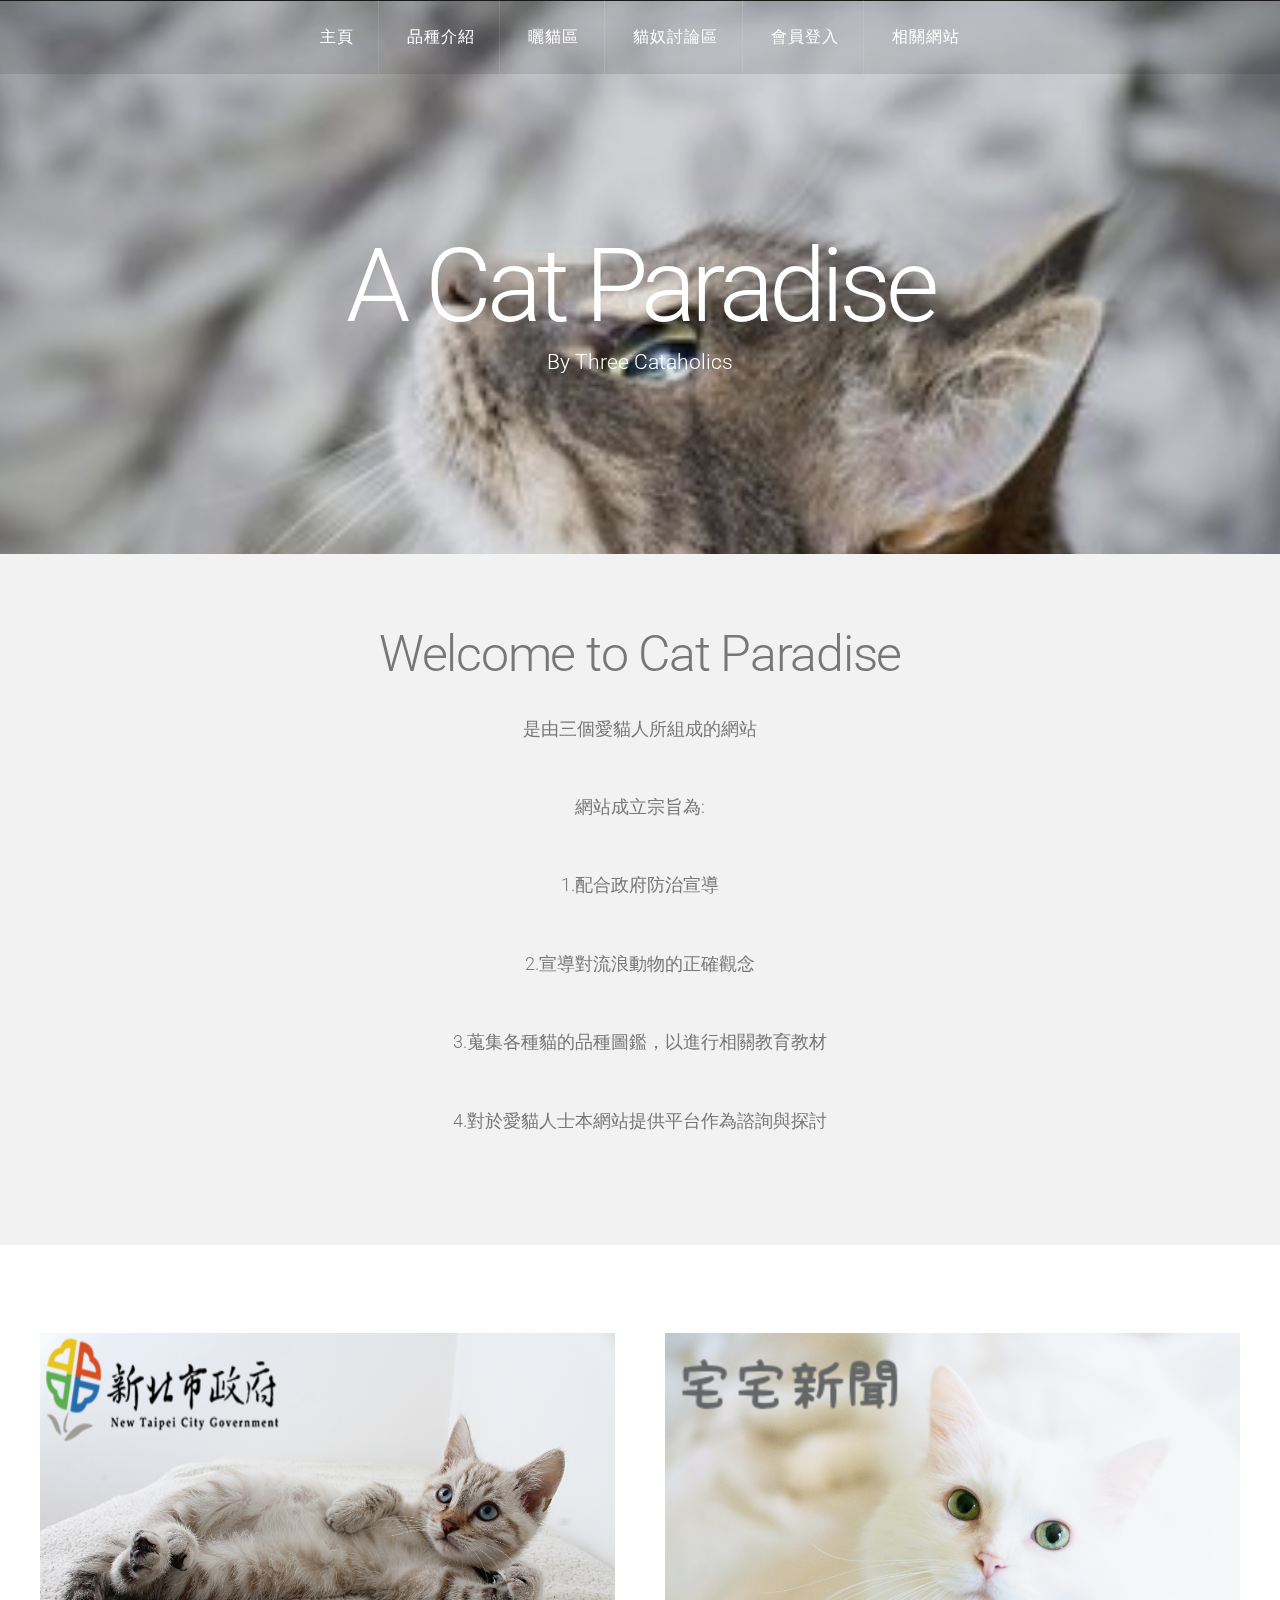
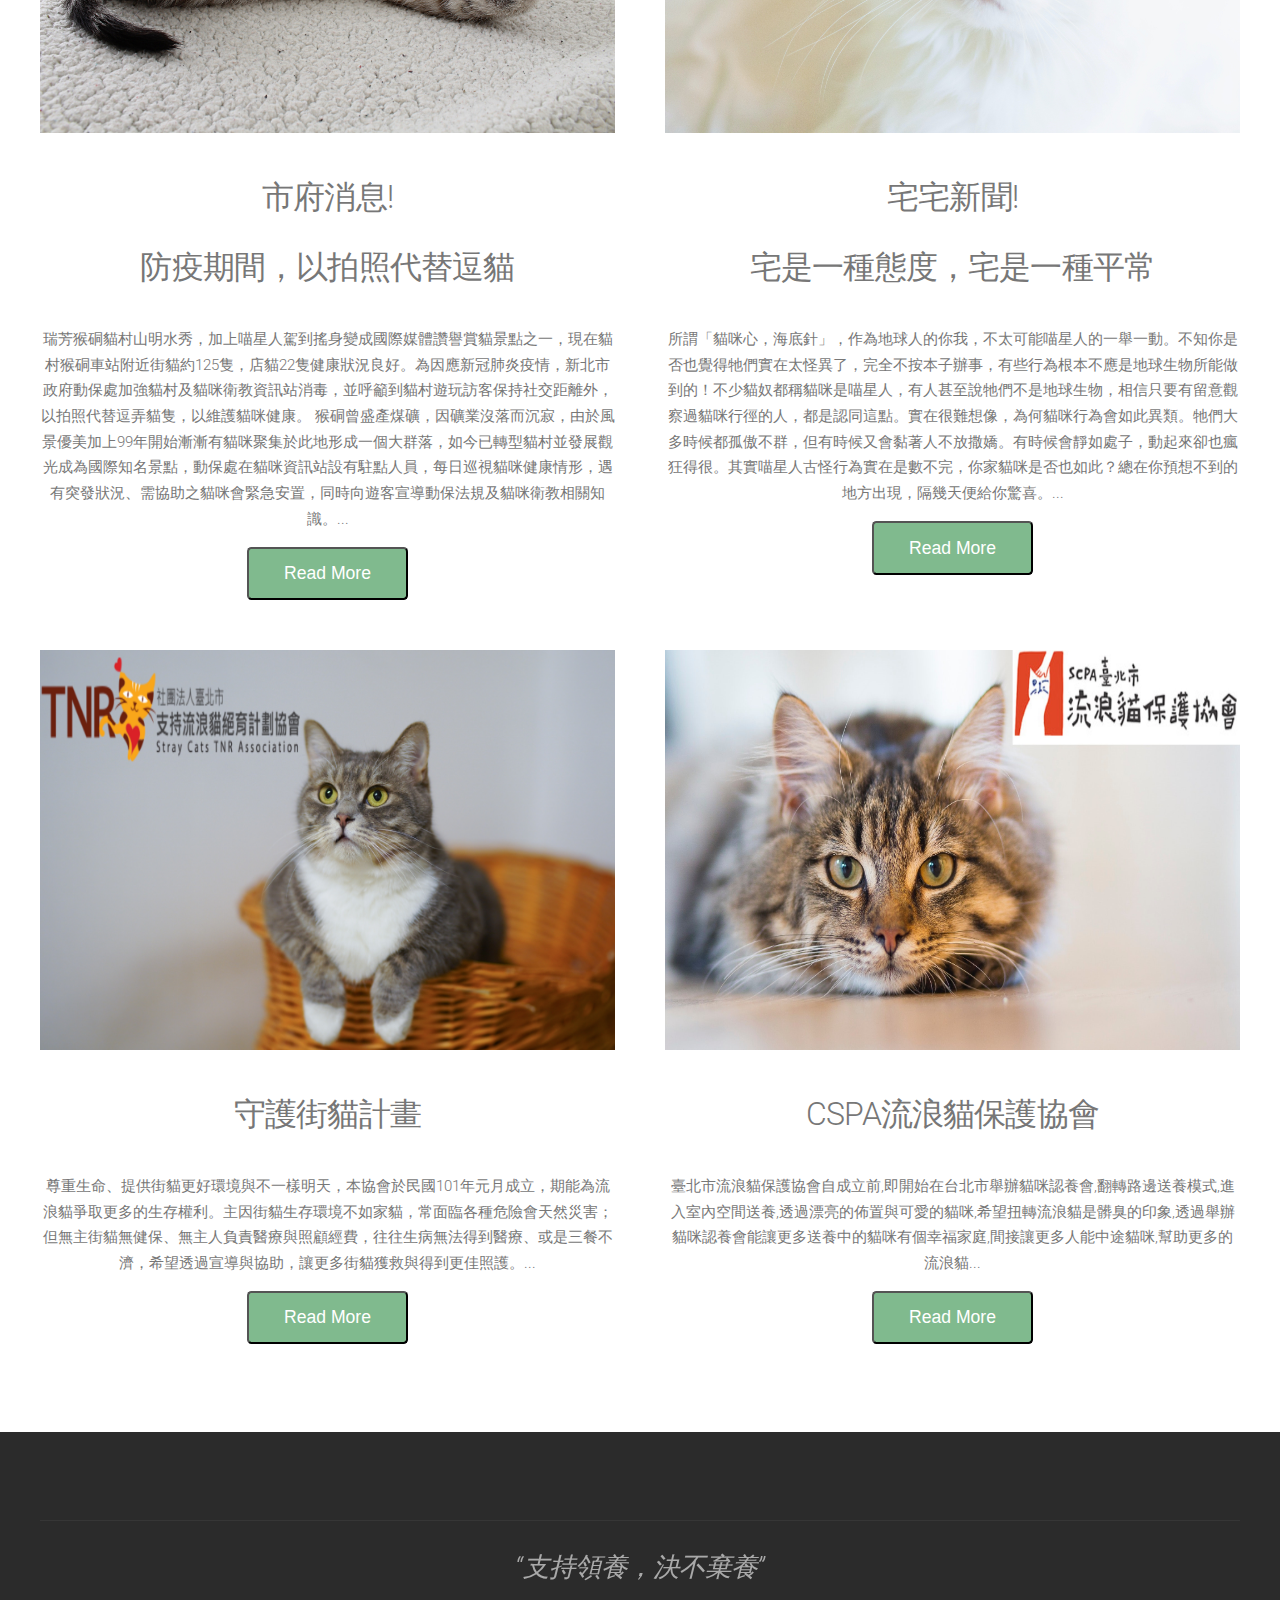
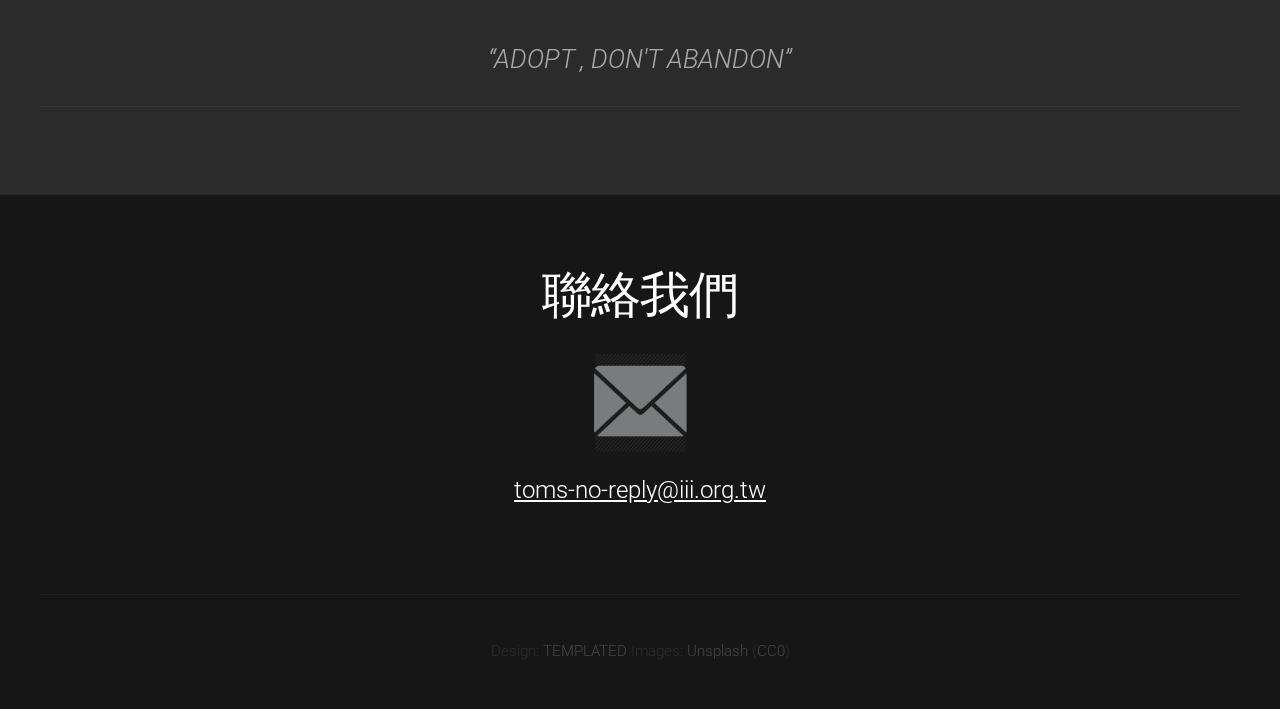
<file: index.html>
<!DOCTYPE HTML>
<!--
	Linear by TEMPLATED
    templated.co @templatedco
    Released for free under the Creative Commons Attribution 3.0 license (templated.co/license)
-->
<html>

<head>
	<title>A Cat Paradise</title>
	<meta http-equiv="content-type" content="text/html; charset=utf-8" />
	<meta name="description" content="" />
	<meta name="keywords" content="" />
	<link href='http://fonts.googleapis.com/css?family=Roboto:400,100,300,700,500,900' rel='stylesheet' type='text/css'>
	<script src="http://ajax.googleapis.com/ajax/libs/jquery/1.11.0/jquery.min.js"></script>
	<script src="js/skel.min.js"></script>
	<script src="js/skel-panels.min.js"></script>
	<script src="js/init.js"></script>

	<noscript>
		<link rel="stylesheet" href="css/skel-noscript.css" />
		<link rel="stylesheet" href="css/style.css" />
		<link rel="stylesheet" href="css/style-desktop.css" />
	</noscript>
	<style>
		.more {
			display: none;
		}
	</style>
</head>

<body class="homepage">

	<!-- Header -->
	<div id="header">
		<div id="nav-wrapper">
			<!-- Nav -->
			<nav id="nav">
				<ul>
					<li><a href="index.html">主頁</a></li>
						<li><a href="left-sidebar.html">品種介紹</a></li>
						<li class="active"><a href="right-sidebar.php">曬貓區</a></li>
						<li><a href="forum.php">貓奴討論區</a></li>
						<li><a href="logon.php">會員登入</a></li>
						<li><a href="related-websites.html">相關網站</a></li>
				</ul>
			</nav>
		</div>
		<div class="container">

			<!-- Logo -->
			<div id="logo">
				<h1><a>A Cat Paradise</a></h1>
				<span class="tag">By Three Cataholics</span>
			</div>
		</div>
	</div>

	<!-- Featured -->
	<div id="featured">
		<div class="container">
			<header>
				<h2>Welcome to Cat Paradise</h2>
			</header>
			<p>是由三個愛貓人所組成的網站</p><br>
			<p>網站成立宗旨為:</p><br>
			<P>1.配合政府防治宣導</P><br>
			<p>2.宣導對流浪動物的正確觀念</p><br>
			<p>3.蒐集各種貓的品種圖鑑，以進行相關教育教材</p><br>
			<P>4.對於愛貓人士本網站提供平台作為諮詢與探討</P>
			</ul>

		</div>
	</div>

	<!-- Main -->
	<div id="main">
		<div id="content" class="container">
			<div class="row">

				<section class="6u">
					<a href="https://www.ntpc.gov.tw/ch/home.jsp?id=e8ca970cde5c00e1&dataserno=7ef13ae0dee520f1c72a70c7eaaaaa90"
						class="image full"><img src="images/pic01_1.jpg" alt="" width="150" height="400"></a>
					<header>
						<h2>市府消息!</h2>
						<h2>防疫期間，以拍照代替逗貓</h2>
					</header>

					<p>瑞芳猴硐貓村山明水秀，加上喵星人駕到搖身變成國際媒體讚譽賞貓景點之一，現在貓村猴硐車站附近街貓約125隻，店貓22隻健康狀況良好。為因應新冠肺炎疫情，新北市政府動保處加強貓村及貓咪衛教資訊站消毒，並呼籲到貓村遊玩訪客保持社交距離外，以拍照代替逗弄貓隻，以維護貓咪健康。
						猴硐曾盛產煤礦，因礦業沒落而沉寂，由於風景優美加上99年開始漸漸有貓咪聚集於此地形成一個大群落，如今已轉型貓村並發展觀光成為國際知名景點，動保處在貓咪資訊站設有駐點人員，每日巡視貓咪健康情形，遇有突發狀況、需協助之貓咪會緊急安置，同時向遊客宣導動保法規及貓咪衛教相關知識。<span
							class="dots">...</span><span
							class="more">自5月4日起宣布漸進式開放公有封閉場所設施，貓咪資訊站為因應防疫由駐點人員管制入館者需掃描QRcode實名登記、採單一出入口管制進入場館人數，並保持安全社交距離措施；後續將視疫情狀況解除實名制、並宣導民眾仍應保持社交距離。有鑒於國外有貓隻被人傳染新冠肺炎的零星個案，目前並無動物傳染給人的案例，為防範疫情仍請民眾不要碰觸貓隻，動保處也派員在出入口幫民眾酒精消毒手部，宣導拍照代替逗弄貓隻。
							駐點人員除不定時手持標語向民眾進行宣導，並管控貓咪資訊站出入人數外，並於每日消毒場館，假日遊客較多會在早上開館前及閉館後消毒，餵食志工在入村前，於火車站內先測量過額溫，餵食貓咪前亦進行手部消毒，也密切注意觀察貓隻健康情形，如有異常狀況會通報動保處協助醫療照護。
							農業局長李玟表示，猴硐貓村是新北市動保資產，吸引中外遊客參訪。提醒民眾勿將家中寵物帶往貓村。並呼籲民眾遵守園區內規定，共同維護猴硐貓咪健康福祉，讓新北市防疫超前佈署展現友善動物城市。</span>
					</p>
					<button style="cursor: pointer" ; onclick="myFunction(this)" class="button button-style1 myBtn">Read
						More</button>
				</section>
				<section class="6u">
					<a href="https://news.gamme.com.tw/tag/%E8%B2%93" class="image full"><img src="images/pic02_2.jpg"
							alt="" width="150" height="400"></a>
					<header>
						<h2>宅宅新聞!</h2>
						<h2>宅是一種態度，宅是一種平常</h2>
					</header>
					<p>所謂「貓咪心，海底針」，作為地球人的你我，不太可能喵星人的一舉一動。不知你是否也覺得牠們實在太怪異了，完全不按本子辦事，有些行為根本不應是地球生物所能做到的！不少貓奴都稱貓咪是喵星人，有人甚至說牠們不是地球生物，相信只要有留意觀察過貓咪行徑的人，都是認同這點。實在很難想像，為何貓咪行為會如此異類。牠們大多時候都孤傲不群，但有時候又會黏著人不放撒嬌。有時候會靜如處子，動起來卻也瘋狂得很。其實喵星人古怪行為實在是數不完，你家貓咪是否也如此？總在你預想不到的地方出現，隔幾天便給你驚喜。<span
							class="dots">...</span><span
							class="more">但無論如何，喜歡貓咪的心不變，只能乖乖臣服在貓主子低下，奉上罐罐以及每日勤做鏟屎官，或許貓咪有天皇恩浩蕩，主動前來撒嬌扭抱呢！</span></p>
					<button style="cursor: pointer" ; onclick="myFunction(this)" class="button button-style1 myBtn">Read
						More</button>
				</section>
			</div>

			<div class="row">
				<section class="6u">
					<a href="https://www.tnrtw.org/" class="image full"><img src="images/pic03_3.jpg" alt="" width="150"
							height="400"></a>
					<header>
						<h2>守護街貓計畫</h2>
					</header>
					<p>尊重生命、提供街貓更好環境與不一樣明天，本協會於民國101年元月成立，期能為流浪貓爭取更多的生存權利。主因街貓生存環境不如家貓，常面臨各種危險會天然災害；但無主街貓無健保、無主人負責醫療與照顧經費，往往生病無法得到醫療、或是三餐不濟，希望透過宣導與協助，讓更多街貓獲救與得到更佳照護。<span
							class="dots">...</span><span
							class="more">並期望增加安置街貓能力，為無覓食能力、或有殘疾、無法回置且野性堅強之流浪貓設立安養之家，運用大眾愛心捐助，合力妥善安置這些無家可歸的貓咪。預估需募集伍佰萬元供全台貓咪醫療、照護經費。但因流浪動物並無任何保險，亦無政府之財政補助，故需向社會大眾募款方能完成。</span>
					</p>
					<button style="cursor: pointer" ; onclick="myFunction(this)" class="button button-style1 myBtn">Read
						More</button>
				</section>
				<section class="6u">
					<a href="https://scpa.eoffering.org.tw/" class="image full"><img src="images/pic04_4.jpg" alt=""
							width="150" height="400"></a>
					<header>
						<h2>CSPA流浪貓保護協會</h2>
					</header>
					<p>臺北市流浪貓保護協會自成立前,即開始在台北市舉辦貓咪認養會,翻轉路邊送養模式,進入室內空間送養,透過漂亮的佈置與可愛的貓咪,希望扭轉流浪貓是髒臭的印象,透過舉辦貓咪認養會能讓更多送養中的貓咪有個幸福家庭,間接讓更多人能中途貓咪,幫助更多的流浪貓<span
							class="dots">...</span><span
							class="more">我們需要你的加入,​你可以撥出假日的時間,參加義工活動,​可以捐款讓協會有能力舉辦活動,​有適合的室內場地,歡迎與協會接洽活動</span></p>
					<button style="cursor: pointer" ; onclick="myFunction(this)" class="button button-style1 myBtn">Read
						More</button>
				</section>
				</u1>
			</div>

		</div>
	</div>

	<!-- Tweet -->
	<div id="tweet">
		<div class="container">
			<section>
				<blockquote>&ldquo;支持領養，決不棄養&rdquo;</blockquote>
				<blockquote>&ldquo;ADOPT , DON'T ABANDON&rdquo;</blockquote>
			</section>
		</div>
	</div>
	<!-- Footer -->
	<div id="footer">
		<div class="container">
			<section>
				<header>
					<h2>聯絡我們</h2>
				</header>
				<ul class="contact">
					<a href ="mailto:toms-no-reply@iii.org.tw"><img src="images/email.png" width="100px" height="100px"></a>			
				</ul>
				<a href ="mailto:toms-no-reply@iii.org.tw"><font color="white" size="5px"><u>toms-no-reply@iii.org.tw</font></u></a>

				</ul>
			</section>
		</div>
	</div>
	<!-- /Footer -->

	<!-- Copyright -->
	<div id="copyright">
		<div class="container">
			Design: <a href="http://templated.co">TEMPLATED</a> Images: <a href="http://unsplash.com">Unsplash</a> (<a
				href="http://unsplash.com/cc0">CC0</a>)
		</div>
	</div>
	<script>
		function myFunction(p) {
			const parent = p.parentElement,
				moreText = parent.getElementsByClassName("more")[0],
				btnText = parent.getElementsByClassName("myBtn")[0],
				dots = parent.getElementsByClassName('dots')[0]

			if (dots.style.display === "none") {
				dots.style.display = "inline";
				btnText.innerHTML = "Read more";
				moreText.style.display = "none";
			} else {
				dots.style.display = "none";
				btnText.innerHTML = "Read less";
				moreText.style.display = "inline";
			}

		}
	</script>
</body>

</html>
</file>
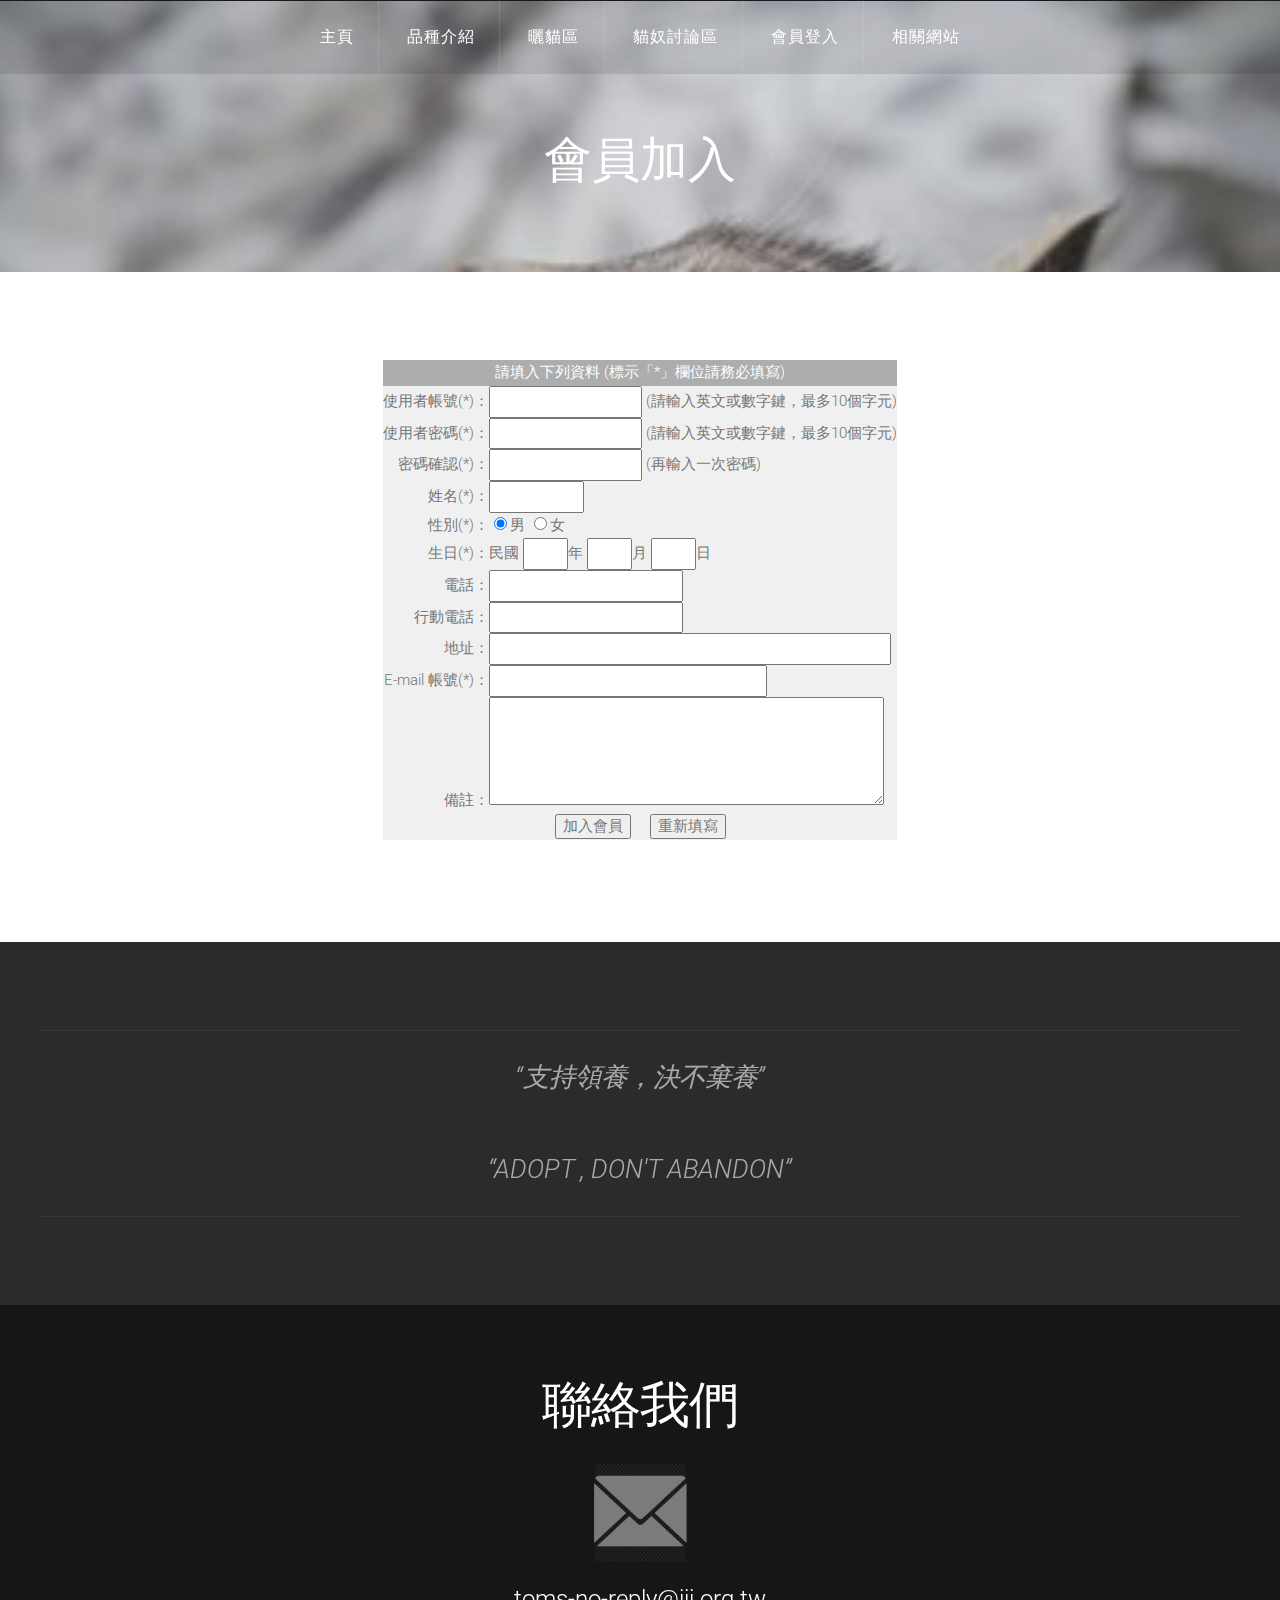
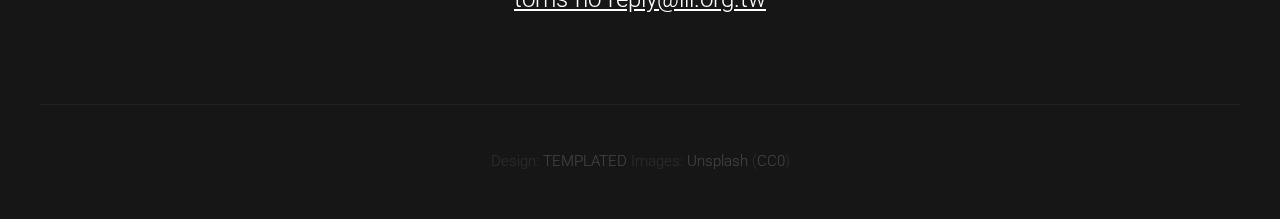
<file: join.html>
<!DOCTYPE HTML>
<!--
	Linear by TEMPLATED
    templated.co @templatedco
    Released for free under the Creative Commons Attribution 3.0 license (templated.co/license)
-->
<html>

<head>
	<title>加入會員</title>
	<meta http-equiv="content-type" content="text/html; charset=utf-8" />
	<meta name="description" content="" />
	<meta name="keywords" content="" />
	<link href='http://fonts.googleapis.com/css?family=Roboto:400,100,300,700,500,900' rel='stylesheet' type='text/css'>
	<script src="http://ajax.googleapis.com/ajax/libs/jquery/1.11.0/jquery.min.js"></script>
	<script src="js/skel.min.js"></script>
	<script src="js/skel-panels.min.js"></script>
	<script src="js/init.js"></script>
	<script type="text/javascript">
        function check_data()
        {
          if (document.myForm.account.value.length == 0)
          {
            alert("「使用者帳號」一定要填寫哦...");
            return false;
          }
          if (document.myForm.account.value.length > 10)
          {
            alert("「使用者帳號」不可以超過 10 個字元哦...");
            return false;
          }
          if (document.myForm.password.value.length == 0)
          {
            alert("「使用者密碼」一定要填寫哦...");
            return false;
          }
          if (document.myForm.password.value.length > 10)
          {
            alert("「使用者密碼」不可以超過 10 個字元哦...");
            return false;
          }
          if (document.myForm.re_password.value.length == 0)
          {
            alert("「密碼確認」欄位忘了填哦...");
            return false;
          }
          if (document.myForm.password.value != document.myForm.re_password.value)
          {
            alert("「密碼確認」欄位與「使用者密碼」欄位一定要相同...");
            return false;
          }
          if (document.myForm.name.value.length == 0)
          {
            alert("您一定要留下真實姓名哦！");
            return false;
          }	
          if (document.myForm.year.value.length == 0)
          {
            alert("您忘了填「出生年」欄位了...");
            return false;
          }
          if (document.myForm.month.value.length == 0)
          {
            alert("您忘了填「出生月」欄位了...");
            return false;
          }	
          if (document.myForm.month.value > 12 | document.myForm.month.value < 1)
          {
            alert("「出生月」應該介於 1-12 之間哦！");
            return false;
          }
          if (document.myForm.day.value.length == 0)
          {
            alert("您忘了填「出生日」欄位了...");
            return false;
          }
          if (document.myForm.month.value == 2 & document.myForm.day.value > 29)
          {
            alert("二月只有 28 天，最多 29 天");
            return false;
          }	
          if (document.myForm.month.value == 4 | document.myForm.month.value == 6
            | document.myForm.month.value == 9 | document.myForm.month.value == 11)
          {
            if (document.myForm.day.value > 30)
            {
              alert("4 月、6 月、9 月、11 月只有 30 天哦！");
              return false;					
            }
          }	
          else
          {
            if (document.myForm.day.value > 31)
            {
              alert("1 月、3 月、5 月、7 月、8 月、10 月、12 月只有 31 天哦！");
              return false;					
            }				
          }
          if (document.myForm.day.value > 31 | document.myForm.day.value < 1)
          {
            alert("出生日應該在 1-31 之間");
            return false;
          }	
          myForm.submit();					
        }
      </script>	
	<noscript>
		<link rel="stylesheet" href="css/skel-noscript.css" />
		<link rel="stylesheet" href="css/style.css" />
		<link rel="stylesheet" href="css/style-desktop.css" />
	</noscript>
</head>

<body>

	<!-- Header -->
	<div id="header">
		<div id="nav-wrapper">
			<!-- Nav -->
			<nav id="nav">
				<ul>
					<li><a href="index.html">主頁</a></li>
					<li><a href="left-sidebar.html">品種介紹</a></li>
					<li class="active"><a href="right-sidebar.php">曬貓區</a></li>
					<li><a href="forum.php">貓奴討論區</a></li>
					<li><a href="no-sidebar.html">會員登入</a></li>
					<li><a href="related-websites.html">相關網站</a></li>
				</ul>
			</nav>
		</div>
		<div class="container">

			<!-- Logo -->
			<div id="logo">
				<font face="標楷體" font size="20px" font color="white">會員加入</font>
			</div>
		</div>
	</div>
	<!-- Header -->

	<!-- Main -->
	<div id="main">
		<div id="content" class="container">
			<section>
				<header >
                    <div align="center">
                    <form action="addmember.php" method="post" name="myForm">
                        <table border="2" align="center" bordercolor="#6666FF">
                          <tr> 
                            <td colspan="2" bgcolor="#ADADAD" align="center"> 
                              <font color="#FFFFFF">請填入下列資料 (標示「*」欄位請務必填寫)</font>
                            </td>
                          </tr>
                          <tr bgcolor="#F0F0F0"> 
                            <td align="right">使用者帳號(*)：</td>
                            <td><input name="account" type="text" size="15">
                            (請輸入英文或數字鍵，最多10個字元)</td>
                          </tr>
                          <tr bgcolor="#F0F0F0"> 
                            <td align="right">使用者密碼(*)：</td>
                            <td><input name="password" type="password" size="15">
                            (請輸入英文或數字鍵，最多10個字元)</td>
                          </tr>
                          <tr bgcolor="#F0F0F0"> 
                            <td align="right">密碼確認(*)：</td>
                            <td><input name="re_password" type="password" size="15">
                            (再輸入一次密碼)</td>
                          </tr>
                          <tr bgcolor="#F0F0F0">
                            <td align="right">姓名(*)：</td>
                            <td><input name="name" type="text" size="8"></td>
                          </tr>
                          <tr bgcolor="#F0F0F0"> 
                            <td align="right">性別(*)：</td>
                            <td> 
                              <input type="radio" name="sex" value="男" checked>男 
                              <input type="radio" name="sex" value="女">女
                            </td>
                          </tr>
                          <tr bgcolor="#F0F0F0"> 
                            <td align="right">生日(*)：</td>
                            <td>民國
                              <input name="year" type="TEXT" size="2">年 
                              <input name="month" type="TEXT" size="2">月 
                              <input name="day" type="TEXT" size="2">日
                            </td>
                          </tr>
                          <tr bgcolor="#F0F0F0"> 
                            <td align="right">電話：</td>
                            <td><input name="telephone" type="text" size="20"></td>
                          </tr>
                          <tr bgcolor="#F0F0F0"> 
                            <td align="right">行動電話：</td>
                            <td><input name="cellphone" type="text" size="20"></td>
                          </tr>
                          <tr bgcolor="#F0F0F0"> 
                            <td align="right">地址：</td>
                            <td><input name="address" type="text" size="45"></td>
                          </tr>
                          <tr bgcolor="#F0F0F0">
                            <td align="right">E-mail 帳號(*)：</td>
                            <td><input name="email" type="text" size="30"></td>
                          </tr>
                          <!-- <tr bgcolor="#99FF99"> 
                            <td align="right">個人網站：</td>
                            <td><input name="url" type="text" value="http://" size="40"></td>
                          </tr> -->
                          <tr bgcolor="#F0F0F0"> 
                            <td align="right">備註：</td>
                            <td><textarea name="comment" cols="45" rows="4" ></textarea></td>
                          </tr>
                          <tr bgcolor="#F0F0F0"> 
                            <td align="center" colspan="2"> 
                              <input type="button" value="加入會員" onClick="check_data()">　
                              <input type="reset" value="重新填寫">
                            </td>
                          </tr>
                        </table>
                      </form>
                    </div>
				</header>


			</section>
		</div>
	</div>
	<!-- /Main -->

	<!-- Tweet -->
	<div id="tweet">
		<div class="container">
			<section>
                <blockquote>&ldquo;支持領養，決不棄養&rdquo;</blockquote>
                <blockquote>&ldquo;ADOPT , DON'T ABANDON&rdquo;</blockquote>
			</section>
		</div>
	</div>
	<!-- /Tweet -->

	<!-- Footer -->
	<div id="footer">
		<div class="container">
			<section>
				<header>
					<h2>聯絡我們</h2>					
				</header>
				<ul class="contact">
					<a href ="mailto:toms-no-reply@iii.org.tw"><img src="images/email.png" width="100px" height="100px"></a>			
				</ul>
				<a href ="mailto:toms-no-reply@iii.org.tw"><font color="white" size="5px"><u>toms-no-reply@iii.org.tw</font></u></a>
					
				</ul>
			</section>
		</div>
	</div>
	<!-- /Footer -->

	<!-- Copyright -->
	<div id="copyright">
		<div class="container">
			Design: <a href="http://templated.co">TEMPLATED</a> Images: <a href="http://unsplash.com">Unsplash</a> (<a
				href="http://unsplash.com/cc0">CC0</a>)
		</div>
	</div>


</body>

</html>
</file>
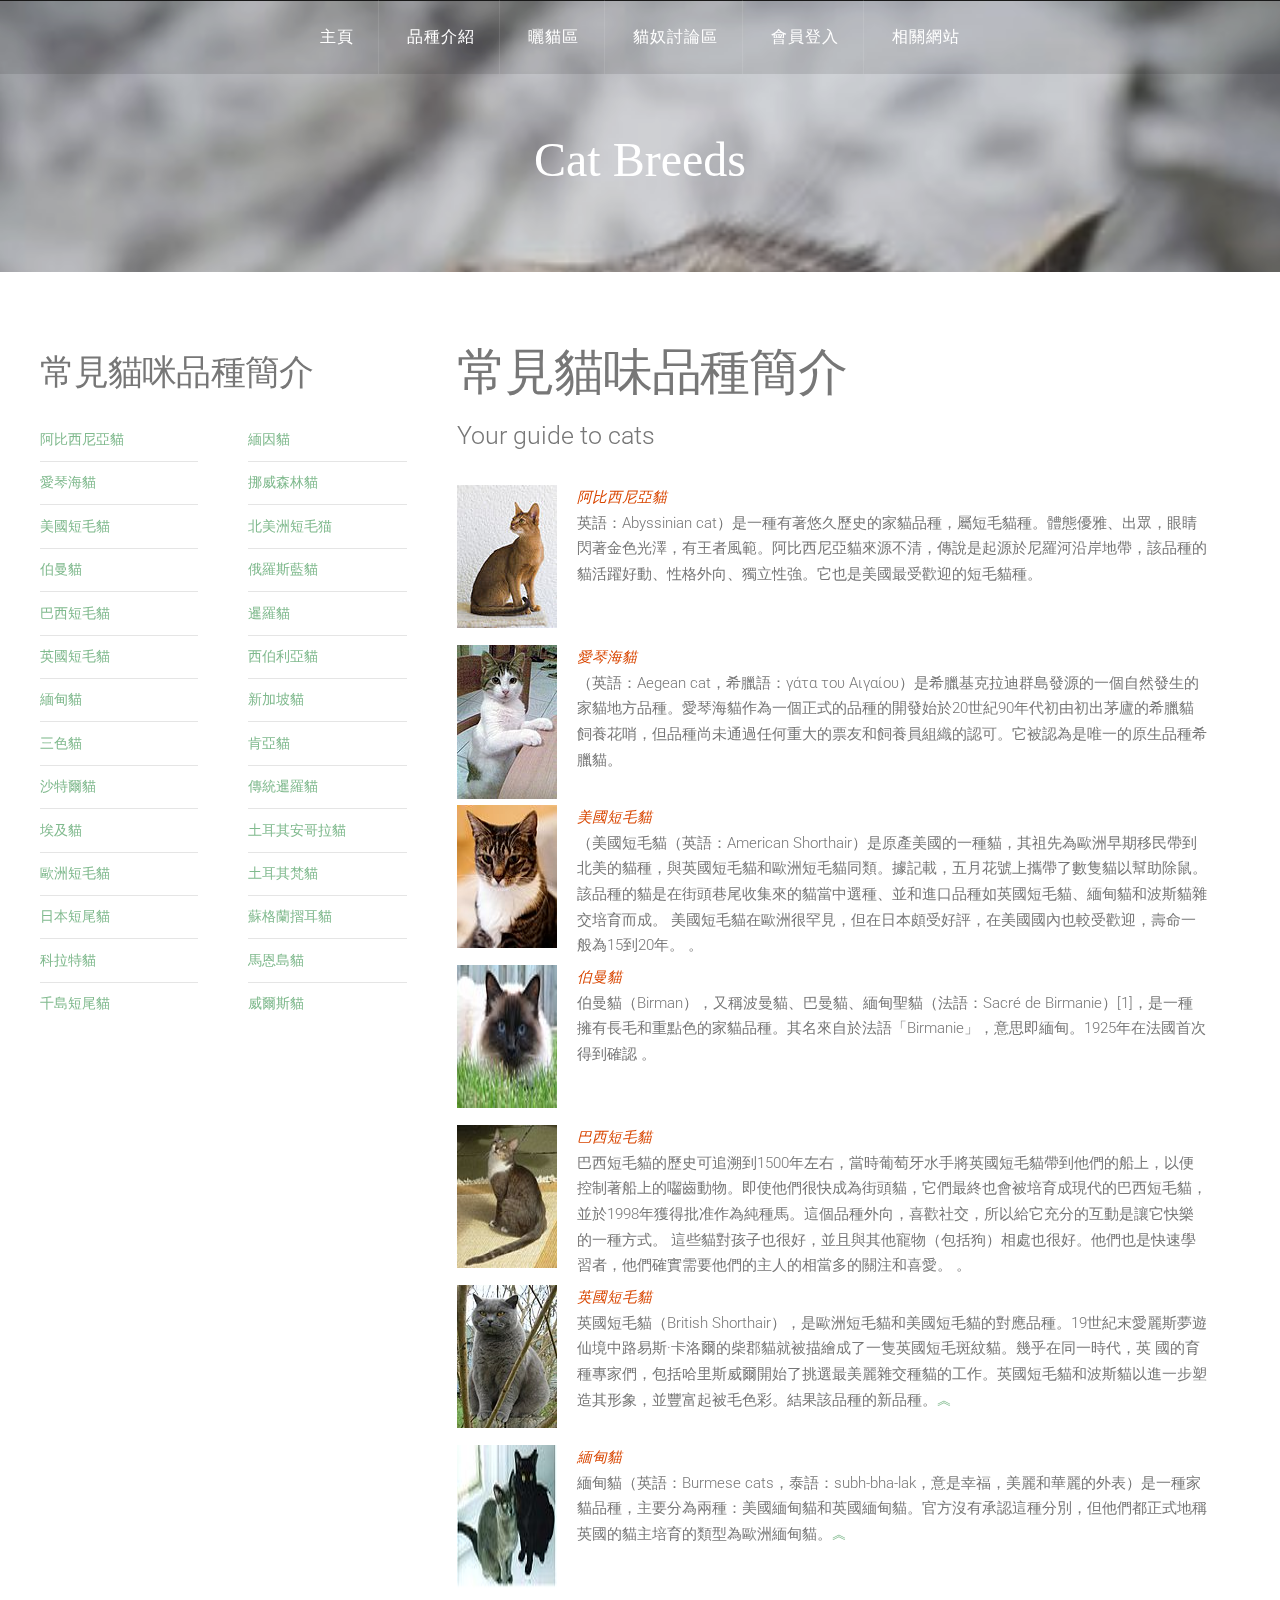
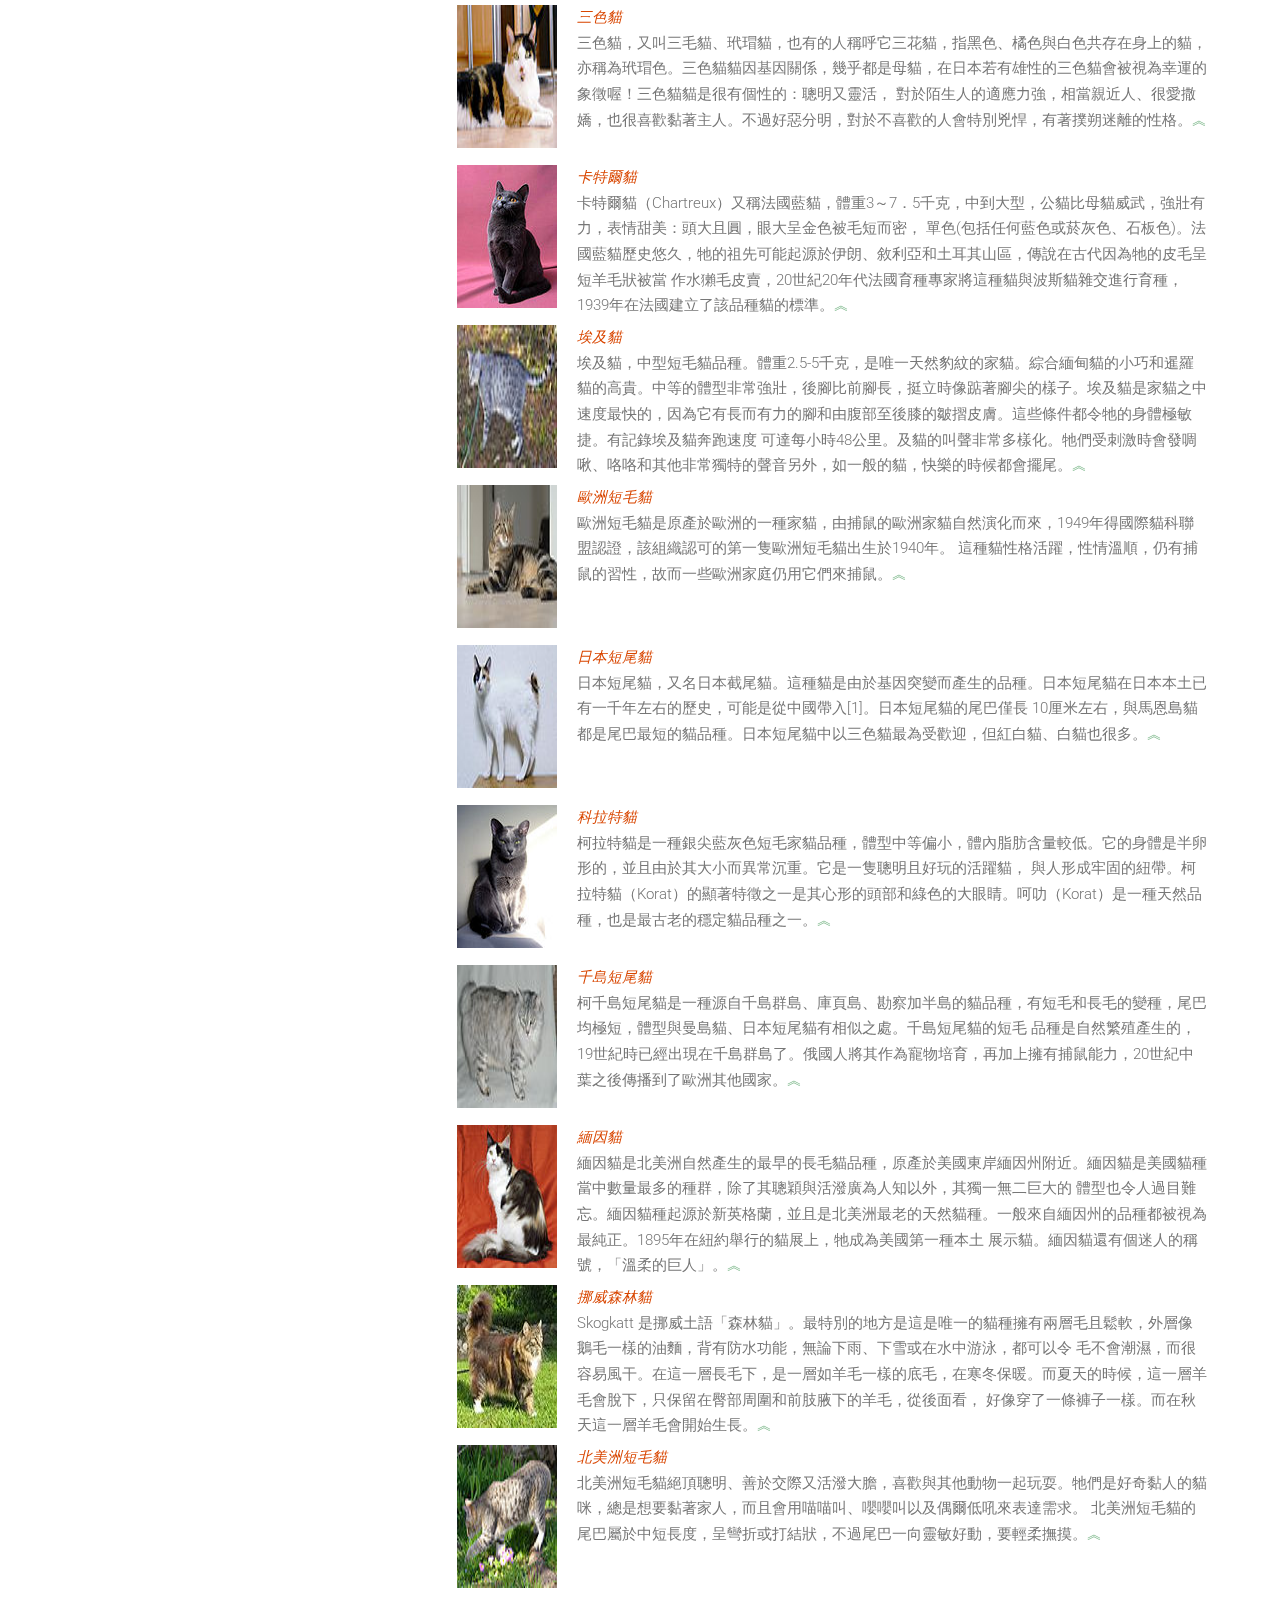
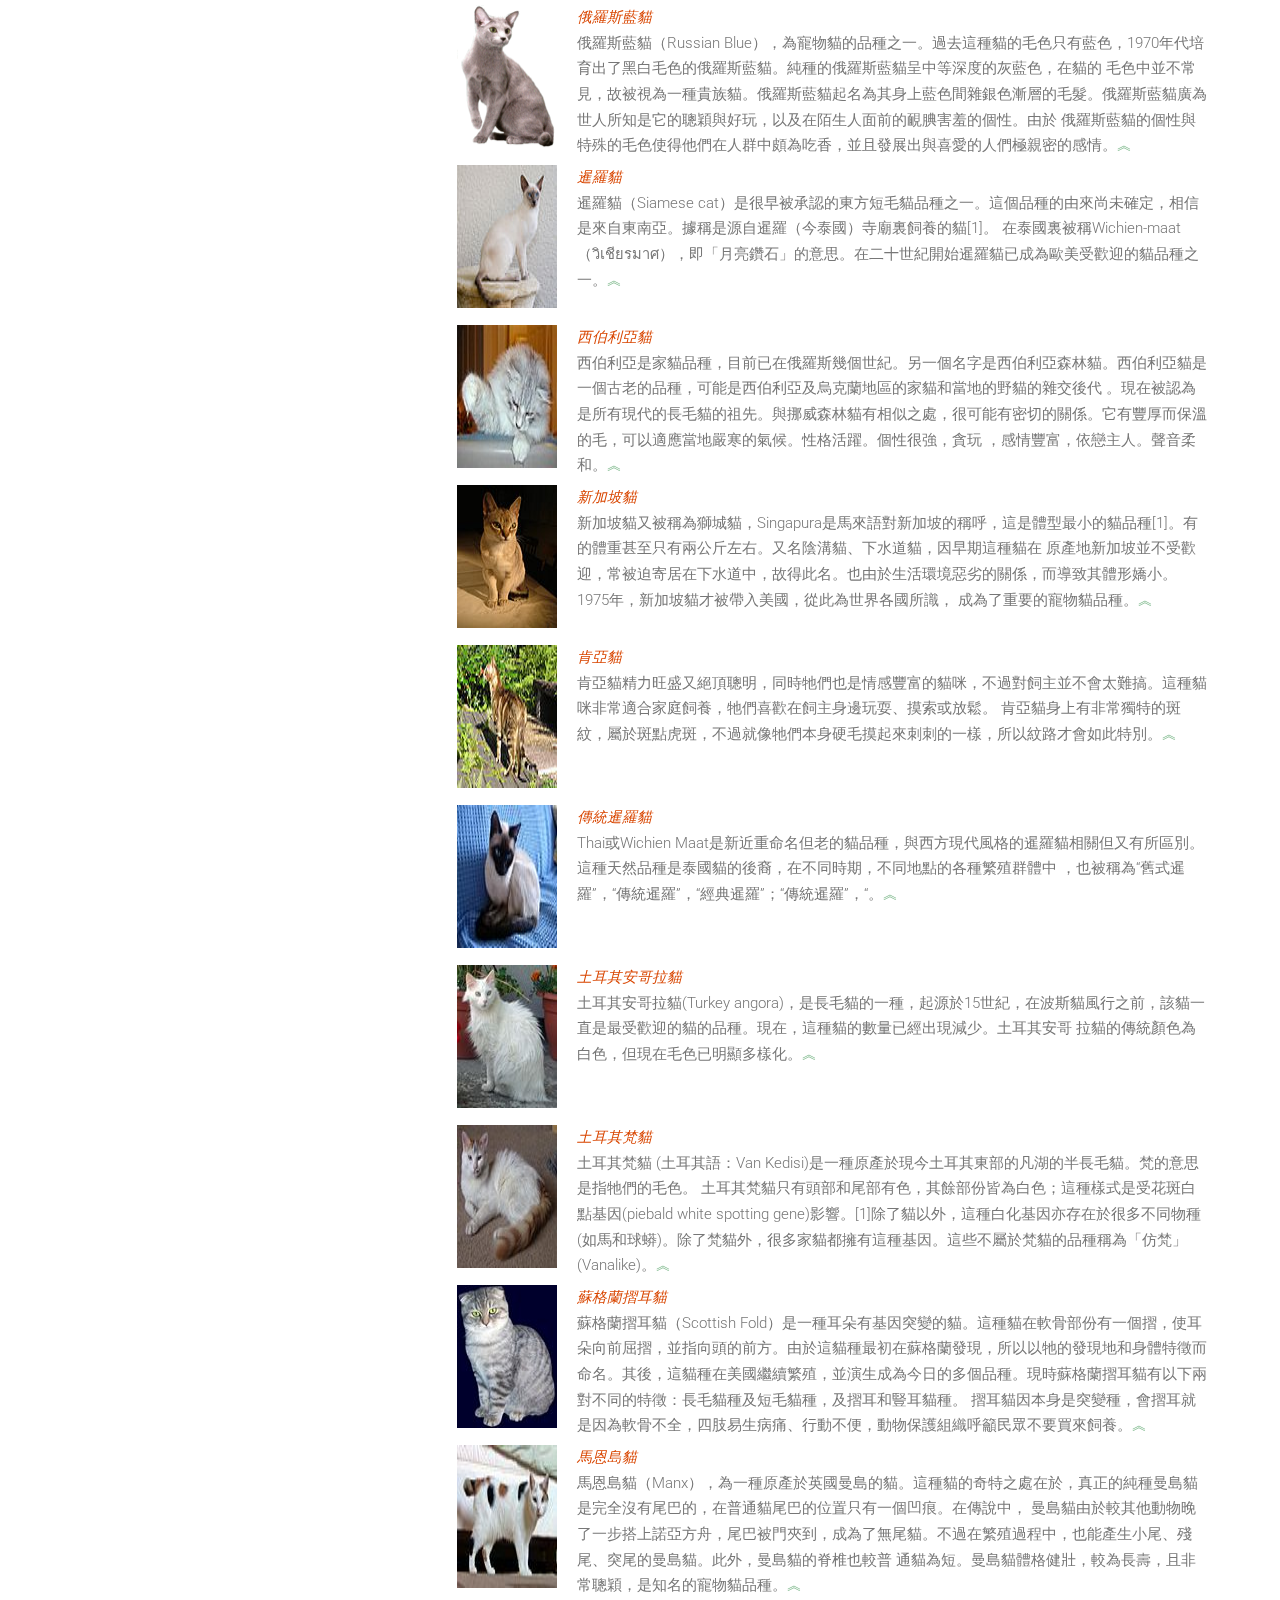
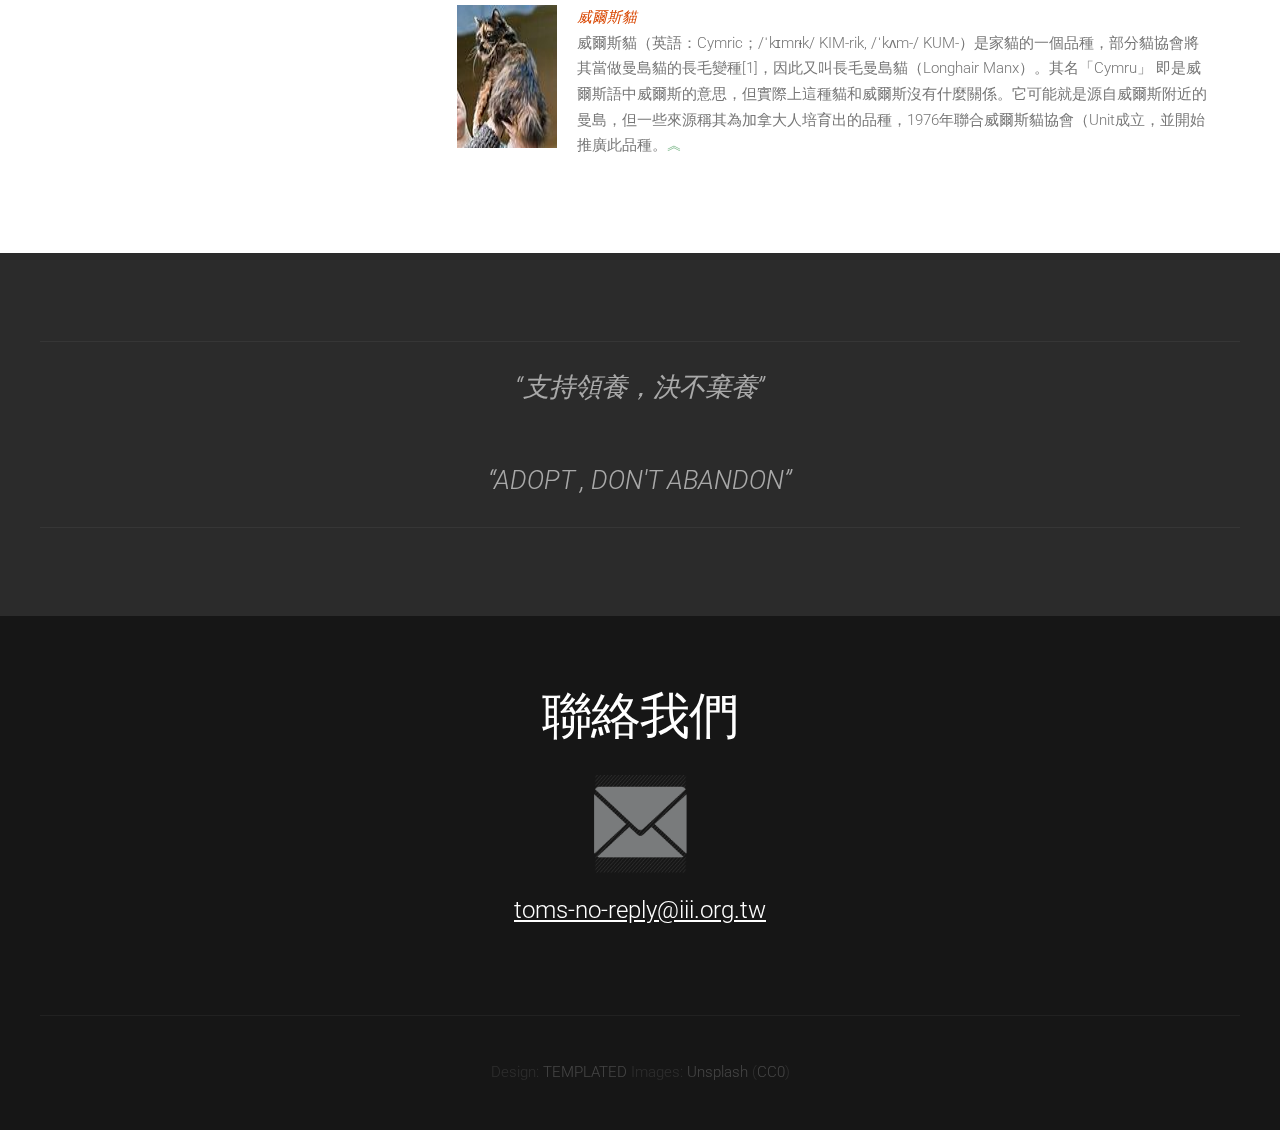
<file: left-sidebar.html>
<!DOCTYPE HTML>
<!--
	Linear by TEMPLATED
    templated.co @templatedco
    Released for free under the Creative Commons Attribution 3.0 license (templated.co/license)
-->
<html>

<head>
	<title>品種介紹</title>
	<meta http-equiv="content-type" content="text/html; charset=utf-8" />
	<meta name="description" content="" />
	<meta name="keywords" content="" />
	<link href='http://fonts.googleapis.com/css?family=Roboto:400,100,300,700,500,900' rel='stylesheet'
		type='text/css'>


	<script src="http://ajax.googleapis.com/ajax/libs/jquery/1.11.0/jquery.min.js"></script>
	<script src="js/skel.min.js"></script>
	<script src="js/skel-panels.min.js"></script>
	<script src="js/init.js"></script>
	<noscript>
		<link rel="stylesheet" href="css/skel-noscript.css" />
		<link rel="stylesheet" href="css/style.css" />
		<link rel="stylesheet" href="css/style-desktop.css" />
	</noscript>
	<style>
		.div1 {
			Float: left;
			margin-right: 20px;
			width: 110x;
			height: 160px;
			/* border:1px solid red;	 */
		}

		.div2 {
			/* margin-left: 20px;		 */
			width: 750px;
			height: 160px;
			/* border:1px solid red; */
		}

		.img {
			width: 100px;
			height: 143px;
		}

		.content {
			position: relative;
			left: 200px;
			width: 80%
		}

		.common-div {
			height: 500px;
			border: 1px solid #eeeeee;

		}
	</style>

</head>

<body>

	<!-- Header -->
	<div id="header">
		<div id="nav-wrapper">
			<!-- Nav -->
			<nav id="nav">
				<ul>
					<li><a href="index.html">主頁</a></li>
					<li><a href="left-sidebar.html">品種介紹</a></li>
					<li class="active"><a href="right-sidebar.php">曬貓區</a></li>
					<li><a href="forum.php">貓奴討論區</a></li>
					<li><a href="no-sidebar.html">會員登入</a></li>
					<li><a href="related-websites.html">相關網站</a></li>
				</ul>
			</nav>
		</div>
		<div class="container">

			<!-- Logo -->
			<div id="logo">
				
				<font face="標楷體" font size="20px" font color="white">Cat Breeds</font>
				
			</div>
		</div>
	</div>
	<!-- Header -->

	<!-- Main -->
	<div id="main">
		<div class="container">
			
			
			<div class="row">				
				<!-- Sidebar -->
				<div id="sidebar" class="4u">
					<section>
						<header>
							<h2>常見貓咪品種簡介</h2>
						</header>
						<div class="row">
							<section class="6u">
								<ul class="default">
									<li><a href="#阿比西尼亞貓">阿比西尼亞貓</a></li>
									<li><a href="#愛琴海貓">愛琴海貓</a></li>
									<li><a href="#美國短毛貓">美國短毛貓</a></li>
									<li><a href="#伯曼貓">伯曼貓</a></li>
									<li><a href="#巴西短毛貓">巴西短毛貓</a></li>
									<li><a href="#英國短毛貓">英國短毛貓</a></li>
									<li><a href="#緬甸貓">緬甸貓</a></li>
									<li><a href="#三色貓">三色貓</a></li>
									<li><a href="#沙特爾貓">沙特爾貓</a></li>
									<li><a href="#埃及貓">埃及貓</a></li>
									<li><a href="#歐洲短毛貓">歐洲短毛貓</a></li>
									<li><a href="#日本短尾貓">日本短尾貓</a></li>
									<li><a href="#科拉特貓">科拉特貓</a></li>
									<li><a href="#千島短尾貓">千島短尾貓</a></li>

								</ul>
							</section>
							<section class="6u">
								<ul class="default">
									<li><a href="#緬因貓">緬因貓</a></li>
									<li><a href="#挪威森林貓">挪威森林貓</a></li>
									<li><a href="#北美洲短毛猫">北美洲短毛猫</a></li>
									<li><a href="#俄羅斯藍貓">俄羅斯藍貓</a></li>
									<li><a href="#暹羅貓">暹羅貓</a></li>
									<li><a href="#西伯利亞貓">西伯利亞貓</a></li>
									<li><a href="#新加坡貓">新加坡貓</a></li>
									<li><a href="#肯亞貓">肯亞貓</a></li>
									<li><a href="#傳統暹羅貓">傳統暹羅貓</a></li>
									<li><a href="#土耳其安哥拉貓">土耳其安哥拉貓</a></li>
									<li><a href="#土耳其梵貓">土耳其梵貓</a></li>
									<li><a href="#蘇格蘭摺耳貓">蘇格蘭摺耳貓</a></li>
									<li><a href="#馬恩島貓">馬恩島貓</a></li>
									<li><a href="#威爾斯貓">威爾斯貓</a></li>
								</ul>
							</section>
						</div>
					</section>
					<!-- <section>
							<header>
								<h2>常見貓品種簡介</h2>
							</header>
							<ul class="style">
								<li>
									<p class="posted">May 21, 2014  |  (10 )  Comments</p>
									<p><a href="#">Nullam non wisi a sem eleifend. Donec mattis libero eget urna. Pellentesque viverra enim.</a></p>
								</li>
								<li>
									<p class="posted">May 18, 2014  |  (10 )  Comments</p>
									<p><a href="#">Nullam non wisi a sem eleifend. Donec mattis libero eget urna. Pellentesque viverra enim.</a></p>
								</li>
							</ul>
						</section> -->
				</div>

				<!-- Content -->
				<div id="content" class="8u skel-cell-important">
					<section>
						<header>
							<h2>常見貓味品種簡介</h2>
							<span class="byline">Your guide to cats</span>
						</header>
						<div>
							<div class="div1">
								<img class="img" src="images/阿比西尼亞貓.jpg" alt=""
									title="阿比西尼亞貓">
							</div>

							<div class="div2">
								<a name="阿比西尼亞貓"><span
										style="font-style: italic;color:#D94600;">阿比西尼亞貓</span></a>
								<p>英語：Abyssinian
									cat）是一種有著悠久歷史的家貓品種，屬短毛貓種。體態優雅、出眾，眼睛閃著金色光澤，有王者風範。阿比西尼亞貓來源不清，傳說是起源於尼羅河沿岸地帶，該品種的貓活躍好動、性格外向、獨立性強。它也是美國最受歡迎的短毛貓種。
								</p>
							</div>
						</div>

						<div>
							<div class="div1">
								<img src="images/愛琴海貓.jpg" alt="" title="">
							</div>

							<div class="div2">
								<a name="愛琴海貓"><span
										style="font-style: italic;color:#D94600;">愛琴海貓</span></a>
								<p>（英語：Aegean cat，希臘語：γάτα του
									Αιγαίου）是希臘基克拉迪群島發源的一個自然發生的家貓地方品種。愛琴海貓作為一個正式的品種的開發始於20世紀90年代初由初出茅廬的希臘貓飼養花哨，但品種尚未通過任何重大的票友和飼養員組織的認可。它被認為是唯一的原生品種希臘貓。
								</p>
							</div>
						</div>
						<div>
							<div class="div1">
								<img class="img" src="images/美國短毛貓.jpg" alt="" title="">
							</div>

							<div class="div2">
								<a name="美國短毛貓"><span
										style="font-style: italic;color:#D94600;">美國短毛貓</span></a>
								<p>（美國短毛貓（英語：American
									Shorthair）是原產美國的一種貓，其祖先為歐洲早期移民帶到北美的貓種，與英國短毛貓和歐洲短毛貓同類。據記載，五月花號上攜帶了數隻貓以幫助除鼠。該品種的貓是在街頭巷尾收集來的貓當中選種、並和進口品種如英國短毛貓、緬甸貓和波斯貓雜交培育而成。
									美國短毛貓在歐洲很罕見，但在日本頗受好評，在美國國內也較受歡迎，壽命一般為15到20年。
									。</p>
							</div>
						</div>
						<div>
							<div class="div1">
								<img class="img" src="images/伯曼貓.jpg" alt="" title="">
							</div>

							<div class="div2">
								<a name="伯曼貓"><span
										style="font-style: italic;color:#D94600;">伯曼貓</span></a>
								<p>伯曼貓（Birman），又稱波曼貓、巴曼貓、緬甸聖貓（法語：Sacré de
									Birmanie）[1]，是一種擁有長毛和重點色的家貓品種。其名來自於法語「Birmanie」，意思即緬甸。1925年在法國首次得到確認
									。</p>
							</div>
						</div>
						<div>
							<div class="div1">
								<img class="img" src="images/巴西短毛貓.jpg" alt="" title="">
							</div>

							<div class="div2">
								<a name="巴西短毛貓"><span
										style="font-style: italic;color:#D94600;">巴西短毛貓</span></a>
								<p>巴西短毛貓的歷史可追溯到1500年左右，當時葡萄牙水手將英國短毛貓帶到他們的船上，以便控制著船上的囓齒動物。即使他們很快成為街頭貓，它們最終也會被培育成現代的巴西短毛貓，並於1998年獲得批准作為純種馬。這個品種外向，喜歡社交，所以給它充分的互動是讓它快樂的一種方式。
									這些貓對孩子也很好，並且與其他寵物（包括狗）相處也很好。他們也是快速學習者，他們確實需要他們的主人的相當多的關注和喜愛。
									。</p>
							</div>
						</div>
						<div>
							<div class="div1">
								<img class="img" src="images/英國短毛貓.jpg" alt="" title="">
							</div>

							<div class="div2">
								<a name="英國短毛貓"><span
										style="font-style: italic;color:#D94600;">英國短毛貓</span></a>
								<p>英國短毛貓（British
									Shorthair），是歐洲短毛貓和美國短毛貓的對應品種。19世紀末愛麗斯夢遊仙境中路易斯·卡洛爾的柴郡貓就被描繪成了一隻英國短毛斑紋貓。幾乎在同一時代，英
									國的育種專家們，包括哈里斯威爾開始了挑選最美麗雜交種貓的工作。英國短毛貓和波斯貓以進一步塑造其形象，並豐富起被毛色彩。結果該品種的新品種。<a href="#top">︽</a>
								</p>
							</div>
						</div>
						<div>
							<div class="div1">
								<img class="img" src="images/緬甸貓.jpg" alt="" title="">
							</div>

							<div class="div2">
								<a name="緬甸貓"><span
										style="font-style: italic;color:#D94600;">緬甸貓</span>
								</a>
								<p>緬甸貓（英語：Burmese
									cats，泰語：subh-bha-lak，意是幸福，美麗和華麗的外表）是一種家貓品種，主要分為兩種：美國緬甸貓和英國緬甸貓。官方沒有承認這種分別，但他們都正式地稱英國的貓主培育的類型為歐洲緬甸貓。<a href="#top">︽</a>				</p>
							</div>
						</div>
						<div>
							<div class="div1">
								<img class="img" src="images/三色貓.jpg" alt="" title="">
							</div>

							<div class="div2">
								<a name="三色貓"><a id="三色貓"><span
											style="font-style: italic;color:#D94600;">三色貓</span></a>
									<p>三色貓，又叫三毛貓、玳瑁貓，也有的人稱呼它三花貓，指黑色、橘色與白色共存在身上的貓，亦稱為玳瑁色。三色貓貓因基因關係，幾乎都是母貓，在日本若有雄性的三色貓會被視為幸運的象徵喔！三色貓貓是很有個性的：聰明又靈活，
										對於陌生人的適應力強，相當親近人、很愛撒嬌，也很喜歡黏著主人。不過好惡分明，對於不喜歡的人會特別兇悍，有著撲朔迷離的性格。<a href="#top">︽</a>					</p>
							</div>
						</div>
						<div>
							<div class="div1">
								<img class="img" src="images/卡特爾貓.jpg" alt="" title="">
							</div>

							<div class="div2">
								<a name="卡特爾貓"><span
										style="font-style: italic;color:#D94600;">卡特爾貓</span>
								</a>
								<p>卡特爾貓（Chartreux）又稱法國藍貓，體重3～7．5千克，中到大型，公貓比母貓威武，強壯有力，表情甜美：頭大且圓，眼大呈金色被毛短而密，
									單色(包括任何藍色或菸灰色、石板色)。法國藍貓歷史悠久，牠的祖先可能起源於伊朗、敘利亞和土耳其山區，傳說在古代因為牠的皮毛呈短羊毛狀被當
									作水獺毛皮賣，20世紀20年代法國育種專家將這種貓與波斯貓雜交進行育種，1939年在法國建立了該品種貓的標準。<a href="#top">︽</a>				</p>
							</div>
						</div>
						<div>
							<div class="div1">
								<img class="img" src="images/埃及貓.jpg" alt="" title="">
							</div>

							<div class="div2">
								<a name="埃及貓"><span
										style="font-style: italic;color:#D94600;">埃及貓</span>
								</a>
								<p>埃及貓，中型短毛貓品種。體重2.5-5千克，是唯一天然豹紋的家貓。綜合緬甸貓的小巧和暹羅貓的高貴。中等的體型非常強壯，後腳比前腳長，挺立時像踮著腳尖的樣子。埃及貓是家貓之中速度最快的，因為它有長而有力的腳和由腹部至後膝的皺摺皮膚。這些條件都令牠的身體極敏捷。有記錄埃及貓奔跑速度
									可達每小時48公里。及貓的叫聲非常多樣化。牠們受刺激時會發啁啾、咯咯和其他非常獨特的聲音另外，如一般的貓，快樂的時候都會擺尾。<a href="#top">︽</a>					</p>
							</div>
						</div>
						<div>
							<div class="div1">
								<img class="img" src="images/歐洲短毛貓.jpg" alt="" title="">
							</div>

							<div class="div2">
								<a name="歐洲短毛貓"><span
										style="font-style: italic;color:#D94600;">歐洲短毛貓</span></a>
								<p>歐洲短毛貓是原產於歐洲的一種家貓，由捕鼠的歐洲家貓自然演化而來，1949年得國際貓科聯盟認證，該組織認可的第一隻歐洲短毛貓出生於1940年。
									這種貓性格活躍，性情溫順，仍有捕鼠的習性，故而一些歐洲家庭仍用它們來捕鼠。<a href="#top">︽</a>							</div>
						</div>
						<div>
							<div class="div1">
								<img class="img" src="images/日本短尾貓.jpg" alt="" title="">
							</div>

							<div class="div2">
								<a name="日本短尾貓"><span
										style="font-style: italic;color:#D94600;">日本短尾貓</span></a>
								<p>日本短尾貓，又名日本截尾貓。這種貓是由於基因突變而產生的品種。日本短尾貓在日本本土已有一千年左右的歷史，可能是從中國帶入[1]。日本短尾貓的尾巴僅長
									10厘米左右，與馬恩島貓都是尾巴最短的貓品種。日本短尾貓中以三色貓最為受歡迎，但紅白貓、白貓也很多。<a href="#top">︽</a>				</p>
							</div>
						</div>
						<div>
							<div class="div1">
								<img class="img" src="images/科拉特貓.jpg" alt="" title="">
							</div>

							<div class="div2">
								<a name="科拉特貓"><span
										style="font-style: italic;color:#D94600;">科拉特貓</span>
								</a>
								<p>柯拉特貓是一種銀尖藍灰色短毛家貓品種，體型中等偏小，體內脂肪含量較低。它的身體是半卵形的，並且由於其大小而異常沉重。它是一隻聰明且好玩的活躍貓，
									與人形成牢固的紐帶。柯拉特貓（Korat）的顯著特徵之一是其心形的頭部和綠色的大眼睛。呵叻（Korat）是一種天然品種，也是最古老的穩定貓品種之一。<a href="#top">︽</a>				</p>
							</div>
						</div>
						<div>
							<div class="div1">
								<img class="img" src="images/千島短尾貓.jpg" alt="" title="">
							</div>

							<div class="div2">
								<a name="千島短尾貓"><span
										style="font-style: italic;color:#D94600;">千島短尾貓</span></a>
								<p>柯千島短尾貓是一種源自千島群島、庫頁島、勘察加半島的貓品種，有短毛和長毛的變種，尾巴均極短，體型與曼島貓、日本短尾貓有相似之處。千島短尾貓的短毛
									品種是自然繁殖產生的，19世紀時已經出現在千島群島了。俄國人將其作為寵物培育，再加上擁有捕鼠能力，20世紀中葉之後傳播到了歐洲其他國家。<a href="#top">︽</a>
								</p>
							</div>
						</div>
						<div>
							<div class="div1">
								<img class="img" src="images/緬因貓.jpg" alt="" title="">
							</div>

							<div class="div2">
								<a name="緬因貓"><span
										style="font-style: italic;color:#D94600;">緬因貓</span>
								</a>
								<p>緬因貓是北美洲自然產生的最早的長毛貓品種，原產於美國東岸緬因州附近。緬因貓是美國貓種當中數量最多的種群，除了其聰穎與活潑廣為人知以外，其獨一無二巨大的
									體型也令人過目難忘。緬因貓種起源於新英格蘭，並且是北美洲最老的天然貓種。一般來自緬因州的品種都被視為最純正。1895年在紐約舉行的貓展上，牠成為美國第一種本土
									展示貓。緬因貓還有個迷人的稱號，「溫柔的巨人」。<a href="#top">︽</a>				</p>
							</div>
						</div>
						<div>
							<div class="div1">
								<img class="img" src="images/挪威森林貓.jpg" alt="" title="">
							</div>

							<div class="div2">
								<a name="挪威森林貓"><span
										style="font-style: italic;color:#D94600;">挪威森林貓</span></a>
								<p>Skogkatt
									是挪威土語「森林貓」。最特別的地方是這是唯一的貓種擁有兩層毛且鬆軟，外層像鵝毛一樣的油麵，背有防水功能，無論下雨、下雪或在水中游泳，都可以令
									毛不會潮濕，而很容易風干。在這一層長毛下，是一層如羊毛一樣的底毛，在寒冬保暖。而夏天的時候，這一層羊毛會脫下，只保留在臀部周圍和前肢腋下的羊毛，從後面看，
									好像穿了一條褲子一樣。而在秋天這一層羊毛會開始生長。<a href="#top">︽</a>				</p>
							</div>
						</div>
						<div>
							<div class="div1">
								<img class="img" src="images/北美洲短毛貓.jpg" alt=""
									title="">
							</div>

							<div class="div2">
								<a name="北美洲短毛貓"><span
										style="font-style: italic;color:#D94600;">北美洲短毛貓</span></a>
								<p>北美洲短毛貓絕頂聰明、善於交際又活潑大膽，喜歡與其他動物一起玩耍。牠們是好奇黏人的貓咪，總是想要黏著家人，而且會用喵喵叫、嚶嚶叫以及偶爾低吼來表達需求。
									北美洲短毛貓的尾巴屬於中短長度，呈彎折或打結狀，不過尾巴一向靈敏好動，要輕柔撫摸。<a href="#top">︽</a>				</p>
							</div>
						</div>
						<div>
							<div class="div1">
								<img class="img" src="images/俄羅斯藍貓.gif" alt="" title="">
							</div>

							<div class="div2">
								<a name="俄羅斯藍貓"><span
										style="font-style: italic;color:#D94600;">俄羅斯藍貓</span></a>
								<p>俄羅斯藍貓（Russian
									Blue），為寵物貓的品種之一。過去這種貓的毛色只有藍色，1970年代培育出了黑白毛色的俄羅斯藍貓。純種的俄羅斯藍貓呈中等深度的灰藍色，在貓的
									毛色中並不常見，故被視為一種貴族貓。俄羅斯藍貓起名為其身上藍色間雜銀色漸層的毛髮。俄羅斯藍貓廣為世人所知是它的聰穎與好玩，以及在陌生人面前的靦腆害羞的個性。由於
									俄羅斯藍貓的個性與特殊的毛色使得他們在人群中頗為吃香，並且發展出與喜愛的人們極親密的感情。<a href="#top">︽</a>				</p>
							</div>
						</div>
						<div>
							<div class="div1">
								<img class="img" src="images/暹羅貓.jpg" alt="" title="">
							</div>

							<div class="div2">
								<a name="暹羅貓"><span
										style="font-style: italic;color:#D94600;">暹羅貓</span></a>
								<p>暹羅貓（Siamese
									cat）是很早被承認的東方短毛貓品種之一。這個品種的由來尚未確定，相信是來自東南亞。據稱是源自暹羅（今泰國）寺廟裏飼養的貓[1]。
									在泰國裏被稱Wichien-maat（วิเชียรมาศ），即「月亮鑽石」的意思。在二十世紀開始暹羅貓已成為歐美受歡迎的貓品種之一。<a href="#top">︽</a>					</p>
							</div>
						</div>
						<div>
							<div class="div1">
								<img class="img" src="images/西伯利亞貓.jpg" alt="" title="">
							</div>

							<div class="div2">
								<a name="西伯利亞貓"><span
										style="font-style: italic;color:#D94600;">西伯利亞貓</span></a>
								<p>西伯利亞是家貓品種，目前已在俄羅斯幾個世紀。另一個名字是西伯利亞森林貓。西伯利亞貓是一個古老的品種，可能是西伯利亞及烏克蘭地區的家貓和當地的野貓的雜交後代
									。現在被認為是所有現代的長毛貓的祖先。與挪威森林貓有相似之處，很可能有密切的關係。它有豐厚而保溫的毛，可以適應當地嚴寒的氣候。性格活躍。個性很強，貪玩
									，感情豐富，依戀主人。聲音柔和。<a href="#top">︽</a>						</p>
							</div>
						</div>
						<div>
							<div class="div1">
								<img class="img" src="images/新加坡貓.jpg" alt="" title="">
							</div>

							<div class="div2">
								<a name="新加坡貓"><span
										style="font-style: italic;color:#D94600;">新加坡貓</span></a>
								<p>新加坡貓又被稱為獅城貓，Singapura是馬來語對新加坡的稱呼，這是體型最小的貓品種[1]。有的體重甚至只有兩公斤左右。又名陰溝貓、下水道貓，因早期這種貓在
									原產地新加坡並不受歡迎，常被迫寄居在下水道中，故得此名。也由於生活環境惡劣的關係，而導致其體形嬌小。1975年，新加坡貓才被帶入美國，從此為世界各國所識，
									成為了重要的寵物貓品種。<a href="#top">︽</a>				</p>
							</div>
						</div>
						<div>
							<div class="div1">
								<img class="img" src="images/肯亞貓.jpg" alt="" title="">
							</div>

							<div class="div2">
								<a name="肯亞貓"><span
										style="font-style: italic;color:#D94600;">肯亞貓</span></a>
								<p>肯亞貓精力旺盛又絕頂聰明，同時牠們也是情感豐富的貓咪，不過對飼主並不會太難搞。這種貓咪非常適合家庭飼養，牠們喜歡在飼主身邊玩耍、摸索或放鬆。
									肯亞貓身上有非常獨特的斑紋，屬於斑點虎斑，不過就像牠們本身硬毛摸起來刺刺的一樣，所以紋路才會如此特別。<a href="#top">︽</a>
								</p>
							</div>
						</div>
						<div>
							<div class="div1">
								<img class="img" src="images/傳統暹羅貓.jpg" alt="" title="">
							</div>

							<div class="div2">
								<a name="傳統暹羅貓"><span
										style="font-style: italic;color:#D94600;">傳統暹羅貓</span></a>
								<p>Thai或Wichien
									Maat是新近重命名但老的貓品種，與西方現代風格的暹羅貓相關但又有所區別。這種天然品種是泰國貓的後裔，在不同時期，不同地點的各種繁殖群體中
									，也被稱為“舊式暹羅”，“傳統暹羅”，“經典暹羅”；“傳統暹羅”，“。<a href="#top">︽</a>
								</p>
							</div>
						</div>
						<div>
							<div class="div1">
								<img class="img" src="images/土耳其安哥拉貓.jpg" alt=""
									title="">
							</div>

							<div class="div2">
								<a name="土耳其安哥拉貓"><span
										style="font-style: italic;color:#D94600;">土耳其安哥拉貓</span></a>
								<p>土耳其安哥拉貓(Turkey
									angora)，是長毛貓的一種，起源於15世紀，在波斯貓風行之前，該貓一直是最受歡迎的貓的品種。現在，這種貓的數量已經出現減少。土耳其安哥
									拉貓的傳統顏色為白色，但現在毛色已明顯多樣化。<a href="#top">︽</a>
								</p>
							</div>
						</div>
						<div>
							<div class="div1">
								<img class="img" src="images/土耳其梵貓.jpg" alt="" title="">
							</div>

							<div class="div2">
								<a name="土耳其梵貓"><span
										style="font-style: italic;color:#D94600;">土耳其梵貓</span></a>
								</a>
								<p>土耳其梵貓 (土耳其語：Van
									Kedisi)是一種原產於現今土耳其東部的凡湖的半長毛貓。梵的意思是指牠們的毛色。
									土耳其梵貓只有頭部和尾部有色，其餘部份皆為白色；這種樣式是受花斑白點基因(piebald
									white spotting
									gene)影響。[1]除了貓以外，這種白化基因亦存在於很多不同物種(如馬和球蟒)。除了梵貓外，很多家貓都擁有這種基因。這些不屬於梵貓的品種稱為「仿梵」(Vanalike)。<a href="#top">︽</a>

								</p>
							</div>
						</div>
						<div>
							<div class="div1">
								<img class="img" src="images/蘇格蘭摺耳貓.jpg" alt=""
									title="">
							</div>

							<div class="div2">
								<a name="蘇格蘭摺耳貓"><span
										style="font-style: italic;color:#D94600;">蘇格蘭摺耳貓</span></a>
								<p>蘇格蘭摺耳貓（Scottish
									Fold）是一種耳朵有基因突變的貓。這種貓在軟骨部份有一個摺，使耳朵向前屈摺，並指向頭的前方。由於這貓種最初在蘇格蘭發現，所以以牠的發現地和身體特徵而命名。其後，這貓種在美國繼續繁殖，並演生成為今日的多個品種。現時蘇格蘭摺耳貓有以下兩對不同的特徵：長毛貓種及短毛貓種，及摺耳和豎耳貓種。
									摺耳貓因本身是突變種，會摺耳就是因為軟骨不全，四肢易生病痛、行動不便，動物保護組織呼籲民眾不要買來飼養。<a href="#top">︽</a>
								</p>
							</div>
						</div>
						<div>
							<div class="div1">
								<img class="img" src="images/馬恩島貓.jpg" alt="" title="">
							</div>

							<div class="div2">
								<a name="馬恩島貓"><span
										style="font-style: italic;color:#D94600;">馬恩島貓</span></a>
								<p>馬恩島貓（Manx），為一種原產於英國曼島的貓。這種貓的奇特之處在於，真正的純種曼島貓是完全沒有尾巴的，在普通貓尾巴的位置只有一個凹痕。在傳說中，
									曼島貓由於較其他動物晚了一步搭上諾亞方舟，尾巴被門夾到，成為了無尾貓。不過在繁殖過程中，也能產生小尾、殘尾、突尾的曼島貓。此外，曼島貓的脊椎也較普
									通貓為短。曼島貓體格健壯，較為長壽，且非常聰穎，是知名的寵物貓品種。<a href="#top">︽</a>
								</p>
							</div>
						</div>
						<div>
							<div class="div1">
								<img class="img" src="images/威爾斯貓.jpg" alt="" title="">
							</div>

							<div class="div2">
								<a name="威爾斯貓"><span
										style="font-style: italic;color:#D94600;">威爾斯貓</span></a>
								<p>威爾斯貓（英語：Cymric；/ˈkɪmrᵻk/ KIM-rik, /ˈkʌm-/
									KUM-）是家貓的一個品種，部分貓協會將其當做曼島貓的長毛變種[1]，因此又叫長毛曼島貓（Longhair
									Manx）。其名「Cymru」
									即是威爾斯語中威爾斯的意思，但實際上這種貓和威爾斯沒有什麼關係。它可能就是源自威爾斯附近的曼島，但一些來源稱其為加拿大人培育出的品種，1976年聯合威爾斯貓協會（Unit成立，並開始推廣此品種。<a href="#top">︽</a>
								</p>
								

							</div>
						</div>

					</section>
				</div>

			</div>
		</div>
	</div>
	<!-- /Main -->

	<!-- Tweet -->
	<div id="tweet">
		<div class="container">
			<section>
				<blockquote>&ldquo;支持領養，決不棄養&rdquo;</blockquote>
				<blockquote>&ldquo;ADOPT , DON'T ABANDON&rdquo;</blockquote>
			</section>
		</div>
	</div>
	<!-- /Tweet -->

	<!-- Footer -->
	<div id="footer">
		<div class="container">
			<section>
				<header>
					<h2>聯絡我們</h2>					
				</header>
				<ul class="contact">
					<a href ="mailto:toms-no-reply@iii.org.tw"><img src="images/email.png" width="100px" height="100px"></a>			
				</ul>
				<a href ="mailto:toms-no-reply@iii.org.tw"><font color="white" size="5px"><u>toms-no-reply@iii.org.tw</font></u></a>
					
				</ul>
			</section>
		</div>
	</div>
	<!-- /Footer -->

	<!-- Copyright -->
	<div id="copyright">
		<div class="container">
			Design: <a href="http://templated.co">TEMPLATED</a> Images: <a
				href="http://unsplash.com">Unsplash</a>
			(<a href="http://unsplash.com/cc0">CC0</a>)
		</div>
	</div>


</body>

</html>
</file>
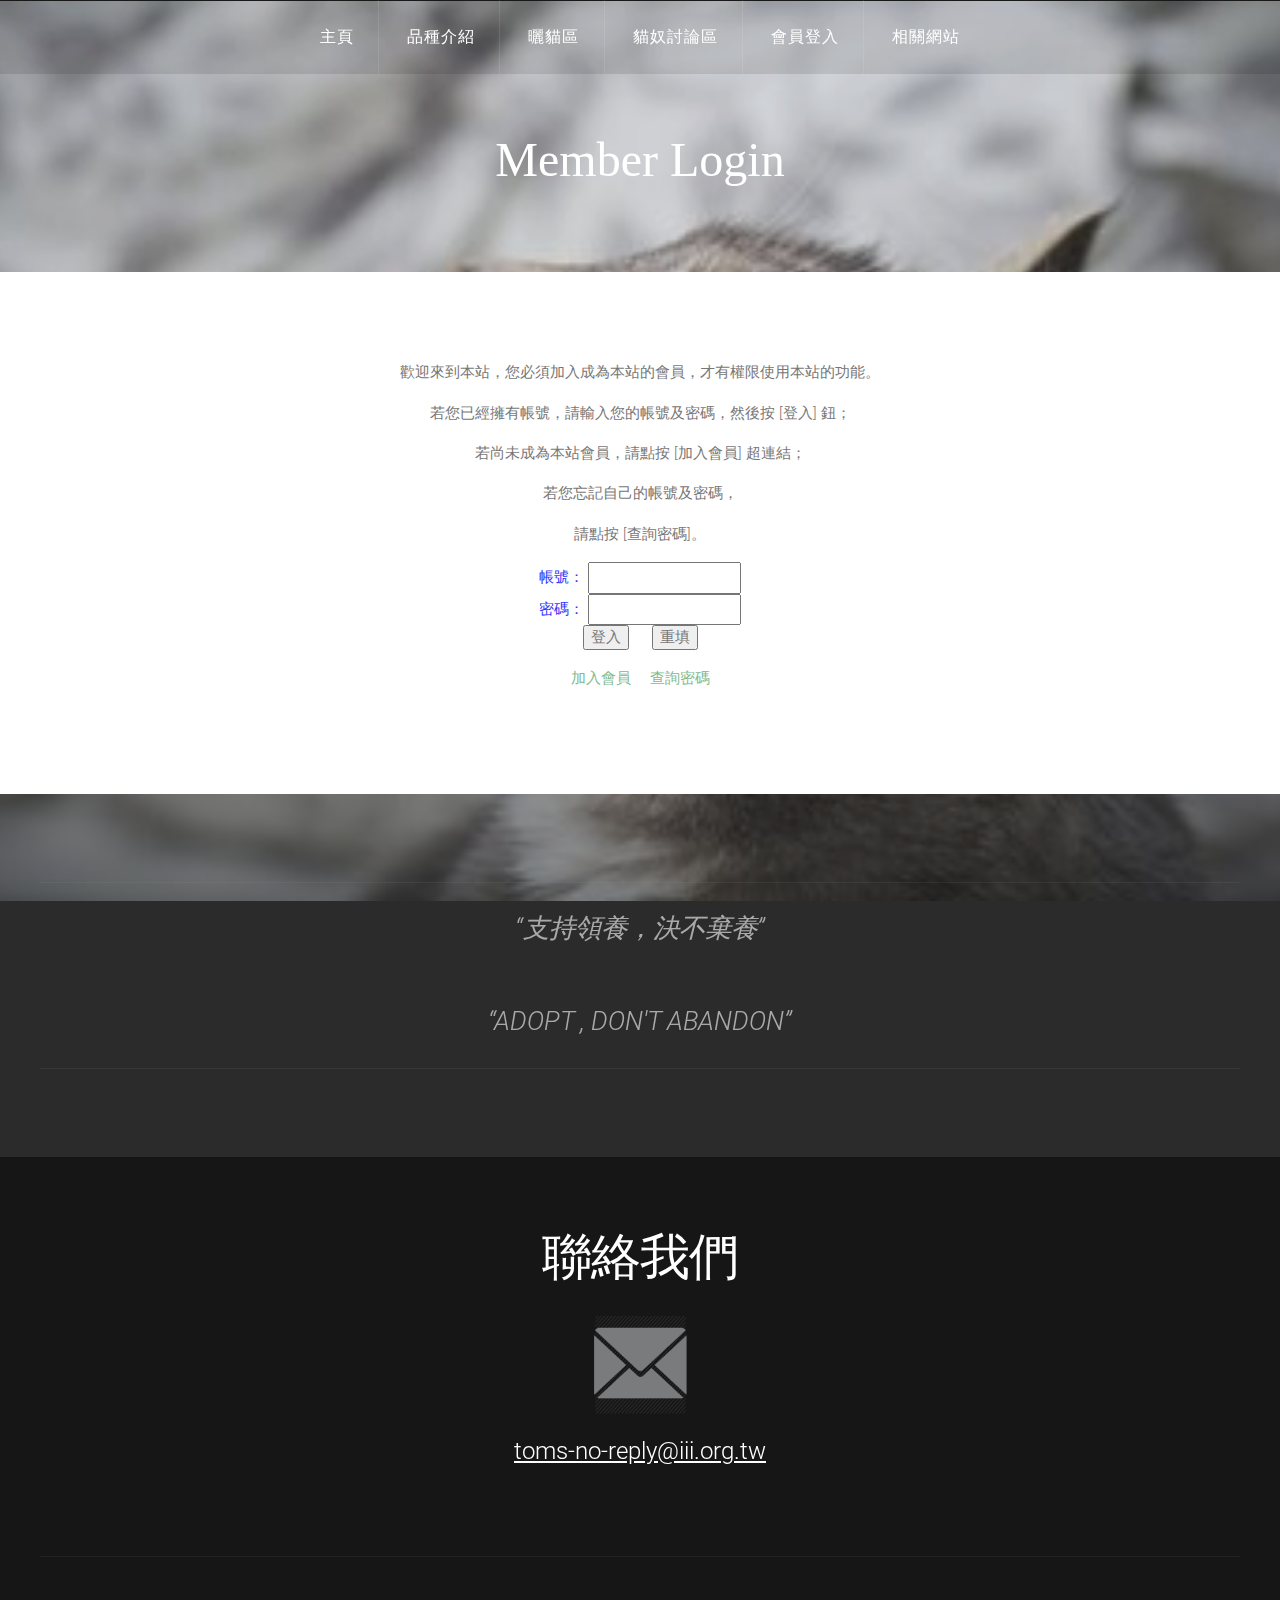
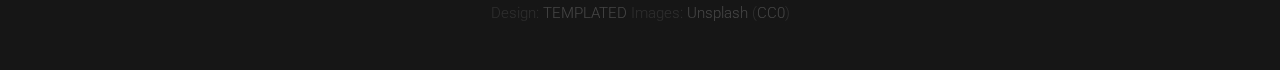
<file: no-sidebar.html>
<!DOCTYPE HTML>
<!--
	Linear by TEMPLATED
    templated.co @templatedco
    Released for free under the Creative Commons Attribution 3.0 license (templated.co/license)
-->
<html>

<head>
	<title>會員管理系統</title>
	<meta http-equiv="content-type" content="text/html; charset=utf-8" />
	<meta name="description" content="" />
	<meta name="keywords" content="" />
	<link href='http://fonts.googleapis.com/css?family=Roboto:400,100,300,700,500,900' rel='stylesheet' type='text/css'>
	<script src="http://ajax.googleapis.com/ajax/libs/jquery/1.11.0/jquery.min.js"></script>
	<script src="js/skel.min.js"></script>
	<script src="js/skel-panels.min.js"></script>
	<script src="js/init.js"></script>
	<script>
		function check_data() {
			if (document.myForm.account.value.length == 0)
				alert("帳號欄位不可以空白哦！");
			else if (document.myForm.password.value.length == 0)
				alert("密碼欄位不可以空白哦！");
			else
				myForm.submit();
		}
	</script>
	<noscript>
		<link rel="stylesheet" href="css/skel-noscript.css" />
		<link rel="stylesheet" href="css/style.css" />
		<link rel="stylesheet" href="css/style-desktop.css" />
	</noscript>
</head>

<body>

	<!-- Header -->
	<div id="header">
		<div id="nav-wrapper">
			<!-- Nav -->
			<nav id="nav">
				<ul>
					<li><a href="index.html">主頁</a></li>
						<li><a href="left-sidebar.html">品種介紹</a></li>
						<li class="active"><a href="right-sidebar.php">曬貓區</a></li>
						<li><a href="forum.php">貓奴討論區</a></li>
						<li><a href="no-sidebar.html">會員登入</a></li>
						<li><a href="related-websites.html">相關網站</a></li>
				</ul>
			</nav>
		</div>
		<div class="container">

			<!-- Logo -->
			<div id="logo">
				<font face="標楷體" font size="20px" font color="white">Member Login</font>
			</div>
		</div>
	</div>
	<!-- Header -->

	<!-- Main -->
	<div id="main">
		<div id="content" class="container">
			<section>
				<header>
					<p align="center">歡迎來到本站，您必須加入成為本站的會員，才有權限使用本站的功能。</p>
					<p align="center">若您已經擁有帳號，請輸入您的帳號及密碼，然後按 [登入] 鈕；</p>
					<p align="center"> 若尚未成為本站會員，請點按 [加入會員] 超連結；</p>
					<p align="center"> 若您忘記自己的帳號及密碼，</p>
					<p align="center">請點按 [查詢密碼]。</p>
					<div align="center">
						<form action="checkpwd.php" method="post" name="myForm">
							<table width="40%" align="center">
								<tr>
									<td align="center">
										<font color="#3333FF">帳號：</font>
										<input name="account" type="text" size="15">
									</td>
								</tr>
								<tr>
									<td align="center">
										<font color="#3333FF">密碼：</font>
										<input name="password" type="password" size="15">
								</tr>

								<tr>
									<td align="center">
										<input type="button" value="登入" onClick="check_data()"> 　
										<input type="reset" value="重填">
									
									</td>

							</table>
						</form>
					</div>
					<p align="center">
						<a href="join.html">加入會員</a>　
						<a href="search_pwd.html">查詢密碼</a></p>
				</header>


			</section>
		</div>
	</div>
	<!-- /Main -->

	<!-- Tweet -->
	<div id="tweet">
		<div class="container">
			<section>
                <blockquote>&ldquo;支持領養，決不棄養&rdquo;</blockquote>
                <blockquote>&ldquo;ADOPT , DON'T ABANDON&rdquo;</blockquote>
			</section>
		</div>
	</div>
	<!-- /Tweet -->

	<!-- Footer -->
	<div id="footer">
		<div class="container">
			<section>
				<header>
					<h2>聯絡我們</h2>					
				</header>
				<ul class="contact">
					<a href ="mailto:toms-no-reply@iii.org.tw"><img src="images/email.png" width="100px" height="100px"></a>			
				</ul>
				<a href ="mailto:toms-no-reply@iii.org.tw"><font color="white" size="5px"><u>toms-no-reply@iii.org.tw</font></u></a>
					
				</ul>
			</section>
		</div>
	</div>
	<!-- /Footer -->

	<!-- Copyright -->
	<div id="copyright">
		<div class="container">
			Design: <a href="http://templated.co">TEMPLATED</a> Images: <a href="http://unsplash.com">Unsplash</a> (<a
				href="http://unsplash.com/cc0">CC0</a>)
		</div>
	</div>


</body>

</html>
</file>
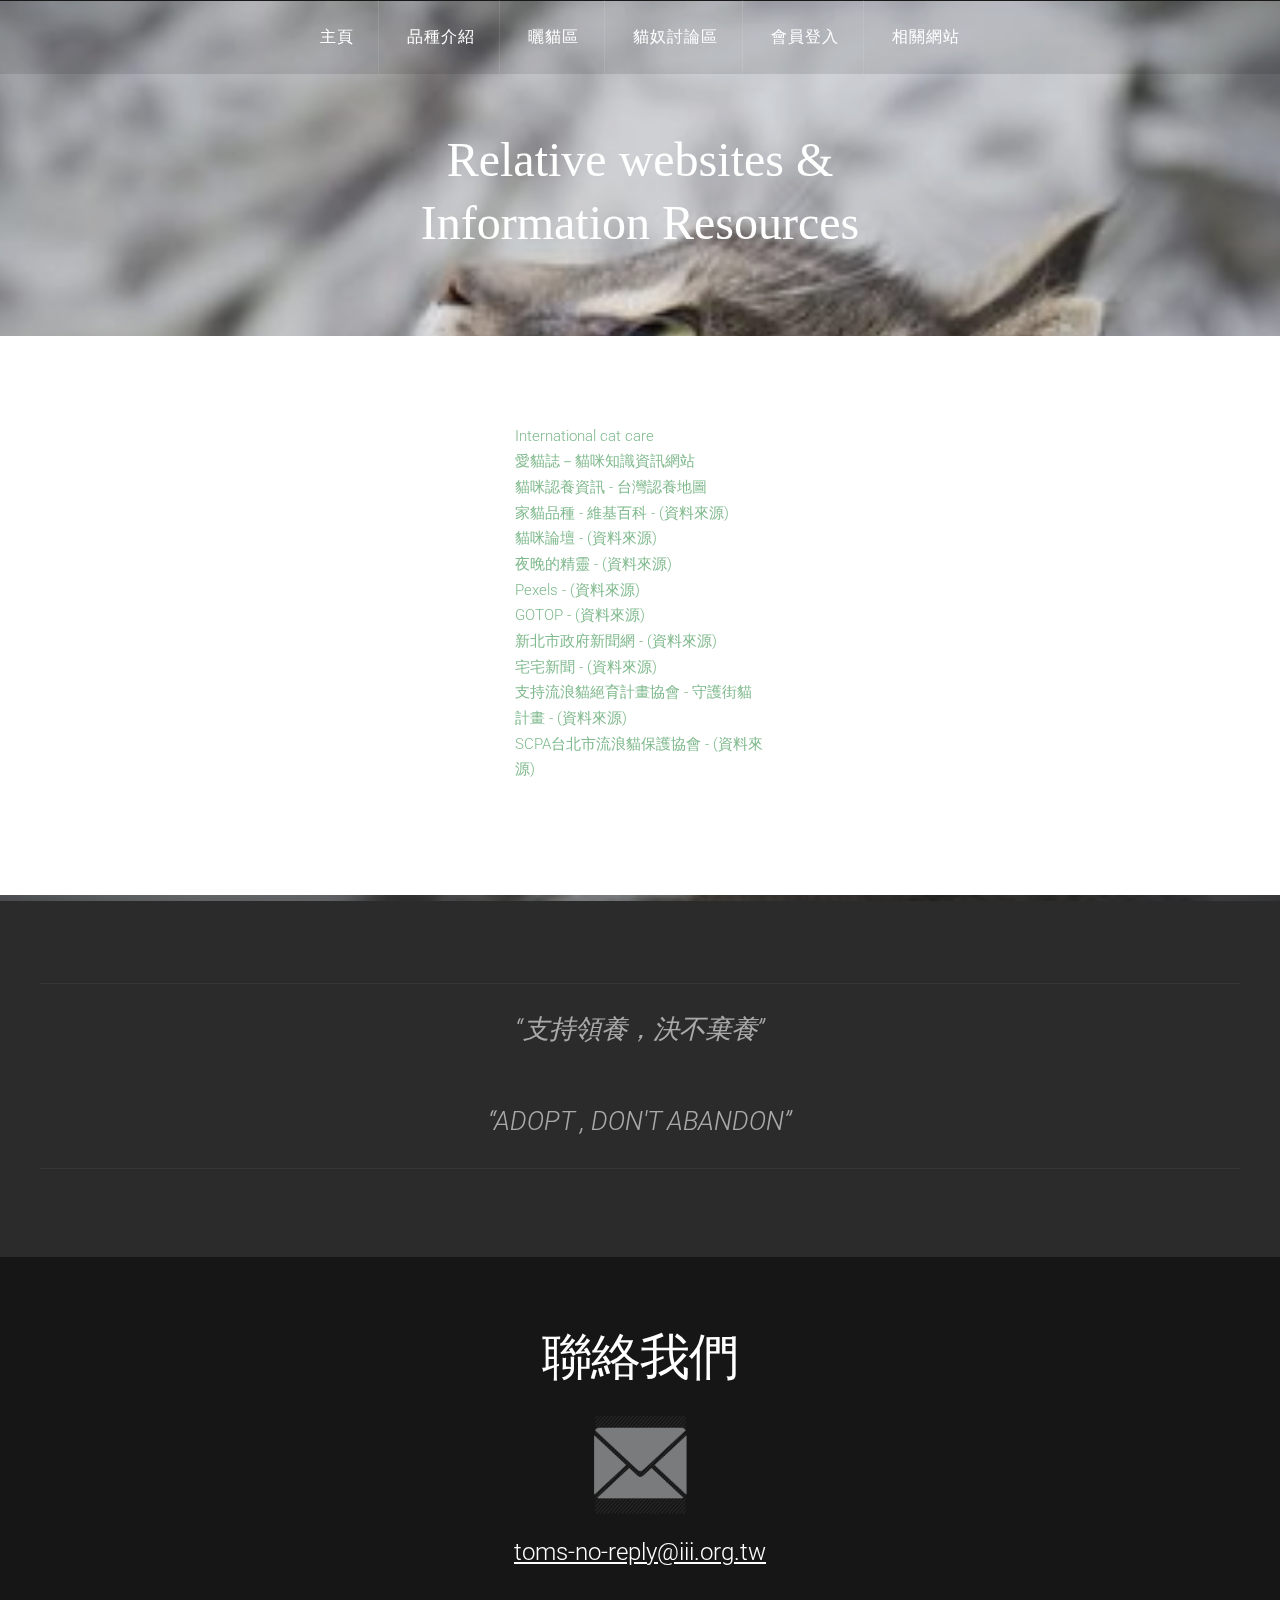
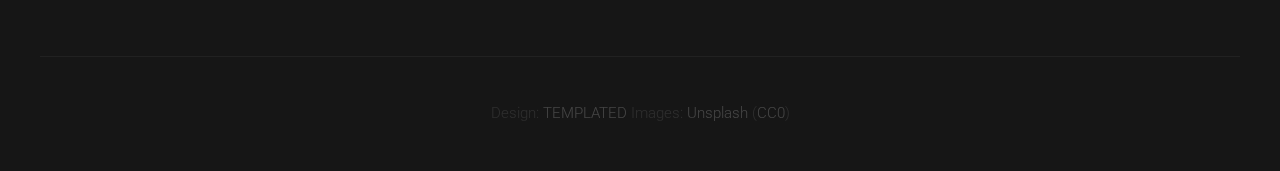
<file: related-websites.html>
<!DOCTYPE HTML>
<!--
	Linear by TEMPLATED
    templated.co @templatedco
    Released for free under the Creative Commons Attribution 3.0 license (templated.co/license)
-->
<html>

<head>
	<title>相關網站</title>
	<meta http-equiv="content-type" content="text/html; charset=utf-8" />
	<meta name="description" content="" />
	<meta name="keywords" content="" />
	<link href='http://fonts.googleapis.com/css?family=Roboto:400,100,300,700,500,900' rel='stylesheet' type='text/css'>
	<script src="http://ajax.googleapis.com/ajax/libs/jquery/1.11.0/jquery.min.js"></script>
	<script src="js/skel.min.js"></script>
	<script src="js/skel-panels.min.js"></script>
	<script src="js/init.js"></script>

	<noscript>
		<link rel="stylesheet" href="css/skel-noscript.css" />
		<link rel="stylesheet" href="css/style.css" />
		<link rel="stylesheet" href="css/style-desktop.css" />
	</noscript>
</head>

<body>

	<!-- Header -->
	<div id="header">
		<div id="nav-wrapper">
			<!-- Nav -->
			<nav id="nav">
				<ul>
					<li><a href="index.html">主頁</a></li>
						<li><a href="left-sidebar.html">品種介紹</a></li>
						<li class="active"><a href="right-sidebar.php">曬貓區</a></li>
						<li><a href="forum.php">貓奴討論區</a></li>
						<li><a href="no-sidebar.html">會員登入</a></li>
						<li><a href="related-websites.html">相關網站</a></li>
				</ul>
			</nav>
		</div>
		<div class="container">

			<!-- Logo -->
			<div id="logo">
				<font face="標楷體" font size="20px" font color="white">Relative websites &</font><br><br>
				<font face="標楷體" font size="20px" font color="white">Information Resources</font>
			</div>
		</div>
	</div>
	<!-- Header -->

	<!-- Main -->
	<div id="main">
		<div id="content" class="container">
			<section>
				<div align="center">				
					<header style='width:250px;text-align:left'>
					<a href="https://icatcare.org/">International cat care</a><br>
					<a href="http://www.supervr.net/catbbs/forums/list.page">愛貓誌－貓咪知識資訊網站</a><br>
					<a href="http://www.supervr.net/catbbs/forums/list.page">貓咪認養資訊 - 台灣認養地圖</a><br>
					
					<a href="https://zh.wikipedia.org/wiki/%E5%AE%B6%E8%B2%93%E5%93%81%E7%A8%AE%E5%88%97%E8%A1%A8">家貓品種 - 維基百科 - (資料來源)</a><br>					
					<a href="http://www.supervr.net/catbbs/forums/list.page">貓咪論壇 - (資料來源)</a><br>
					<a href="http://apibm103rich.site44.com/news.htm">夜晚的精靈 - (資料來源)</a><br>
					<a href="https://www.pexels.com/zh-tw/photo/1056251/">Pexels - (資料來源)</a><br>
					<a href="http://books.gotop.com.tw">GOTOP - (資料來源)</a><br>
					<a href="https://www.ntpc.gov.tw/ch/home.jsp?id=e8ca970cde5c00e1&dataserno=7ef13ae0dee520f1c72a70c7eaaaaa90">新北市政府新聞網 - (資料來源)</a><br>
					<a href="https://news.gamme.com.tw/tag/%E8%B2%93">宅宅新聞 - (資料來源)</a><br>
					<a href="https://www.tnrtw.org/">支持流浪貓絕育計畫協會 - 守護街貓計畫 - (資料來源)</a><br>
					<a href="https://scpa.eoffering.org.tw/">SCPA台北市流浪貓保護協會 - (資料來源)</a><br>
				</header>
			</section>
		</div>
	  </div>
	  <!-- /Main -->
	
	  <!-- Tweet -->
	  <div id="tweet">
		<div class="container">
		  <section>
			<blockquote>&ldquo;支持領養，決不棄養&rdquo;</blockquote>
			<blockquote>&ldquo;ADOPT , DON'T ABANDON&rdquo;</blockquote>
		  </section>
		</div>
	  </div>
	  <!-- /Tweet -->
	
	  <!-- Footer -->
	  <div id="footer">
		<div class="container">
		  <section>
			<header>
			  <h2>聯絡我們</h2>
			</header>
			<ul class="contact">
			<a href ="mailto:toms-no-reply@iii.org.tw"><img src="images/email.png" width="100px" height="100px"></a>			
					</ul>
					<a href ="mailto:toms-no-reply@iii.org.tw"><font color="white" size="5px"><u>toms-no-reply@iii.org.tw</font></u></a>
	
			</ul>
		  </section>
		</div>
	  </div>
	  <!-- /Footer -->
	
	  <!-- Copyright -->
	  <div id="copyright">
		<div class="container">
		  Design: <a href="http://templated.co">TEMPLATED</a> Images: <a href="http://unsplash.com">Unsplash</a> (<a href="http://unsplash.com/cc0">CC0</a>)
		</div>
	  </div>

</body>

</html>
</file>
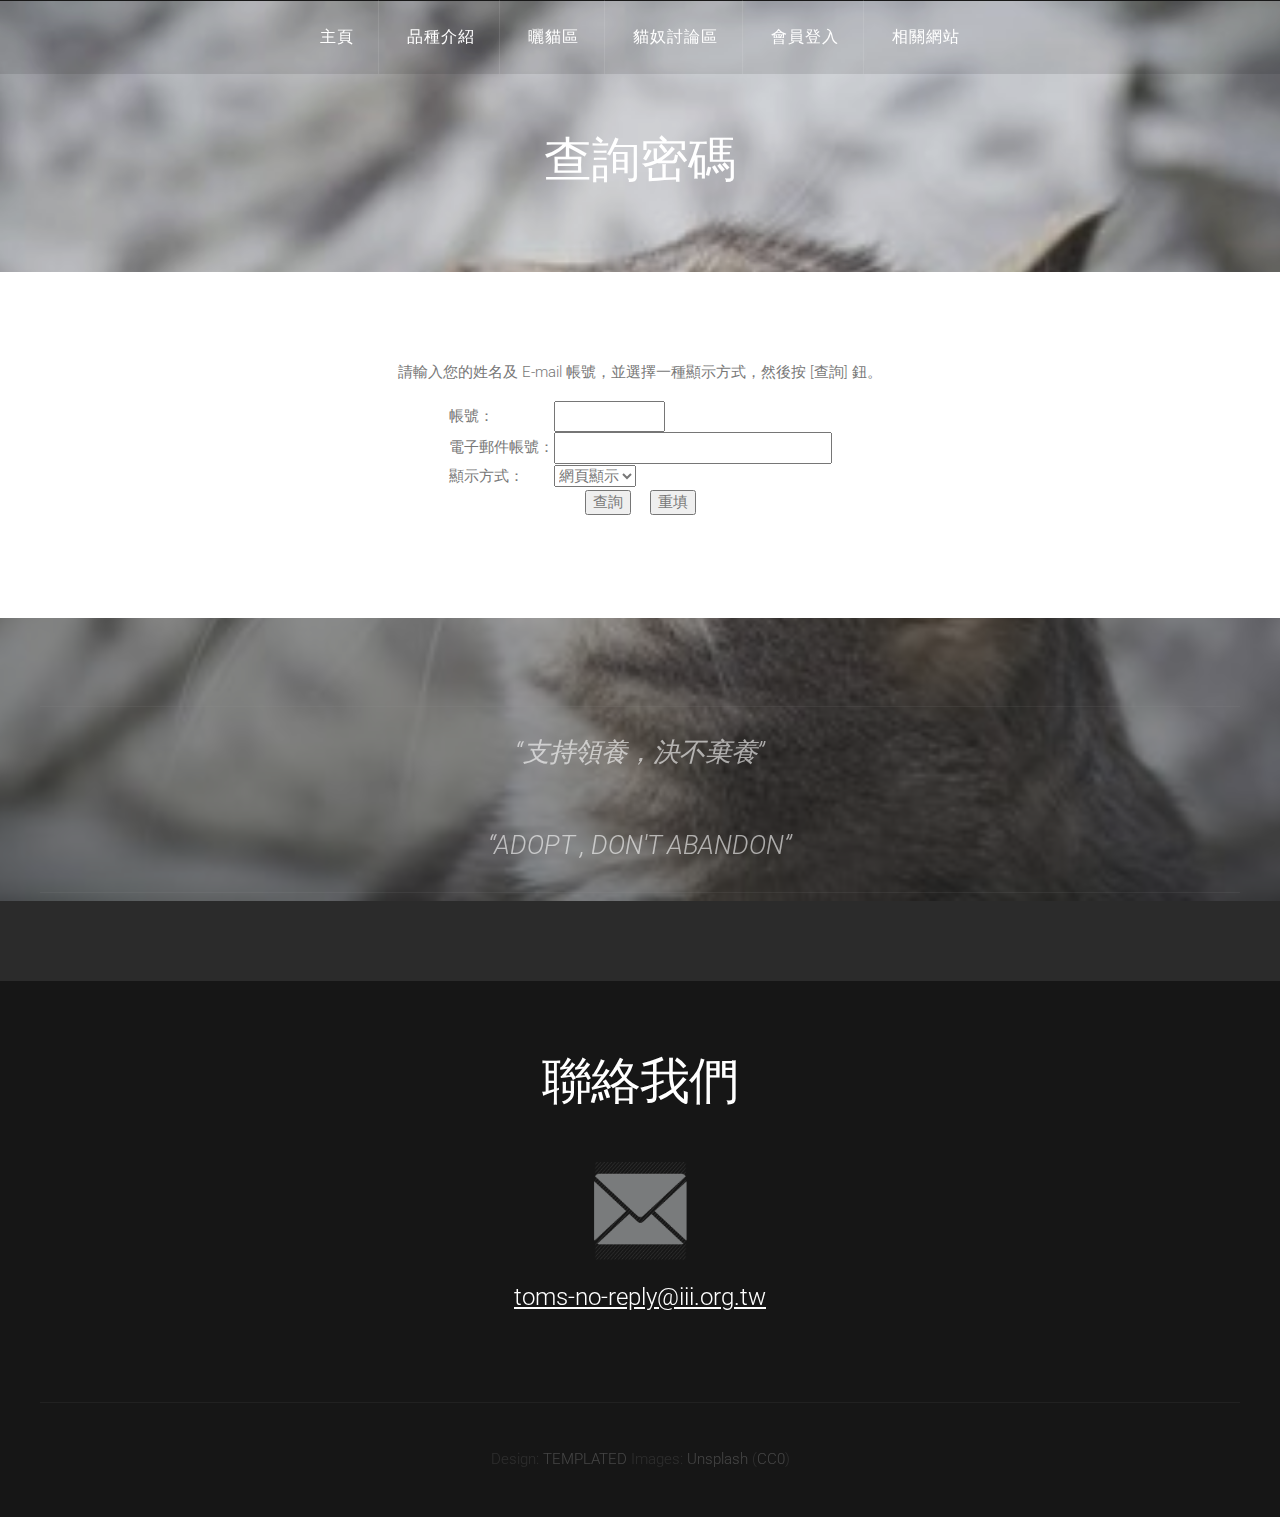
<file: search_pwd.html>
<!DOCTYPE HTML>
<!--
	Linear by TEMPLATED
    templated.co @templatedco
    Released for free under the Creative Commons Attribution 3.0 license (templated.co/license)
-->
<html>

<head>
    <title>查詢密碼</title>
    <meta http-equiv="content-type" content="text/html; charset=utf-8" />
    <meta name="description" content="" />
    <meta name="keywords" content="" />
    <link href='http://fonts.googleapis.com/css?family=Roboto:400,100,300,700,500,900' rel='stylesheet' type='text/css'>
    <script src="http://ajax.googleapis.com/ajax/libs/jquery/1.11.0/jquery.min.js"></script>
    <script src="js/skel.min.js"></script>
    <script src="js/skel-panels.min.js"></script>
    <script src="js/init.js"></script>
    <noscript>
        <link rel="stylesheet" href="css/skel-noscript.css" />
        <link rel="stylesheet" href="css/style.css" />
        <link rel="stylesheet" href="css/style-desktop.css" />
    </noscript>
</head>

<body>

    <!-- Header -->
    <div id="header">
        <div id="nav-wrapper">
            <!-- Nav -->
            <nav id="nav">
                <ul>
                    <li><a href="index.html">主頁</a></li>
						<li><a href="left-sidebar.html">品種介紹</a></li>
						<li class="active"><a href="right-sidebar.php">曬貓區</a></li>
						<li><a href="forum.php">貓奴討論區</a></li>
						<li><a href="no-sidebar.html">會員登入</a></li>
						<li><a href="related-websites.html">相關網站</a></li>
                </ul>
            </nav>
        </div>
        <div class="container">

            <!-- Logo -->
            <div id="logo">
                <font face="標楷體" font size="20px" font color="white">查詢密碼</font>
            </div>
        </div>
    </div>
    <!-- Header -->

    <!-- Main -->
    <div id="main">
        <div id="content" class="container">
            <section>
                <header>
                    <div align="center">
                    <p>請輸入您的姓名及 E-mail 帳號，並選擇一種顯示方式，然後按 [查詢] 鈕。</p>
                    <form method="post" action="search.php">
                        <table align="center">
                            <tr>
                                <td>帳號：</td>
                                <td><input type="text" name="account" size="10"></td>
                            </tr>
                            <tr>
                                <td>電子郵件帳號：</td>
                                <td><input type="text" name="email" size="30"></td>
                            </tr>
                            <tr>
                                <td>顯示方式：</td>
                                <td>
                                    <select name="show_method">
                                        <option value="網頁顯示">網頁顯示</option>                                        
                                    </select>
                                </td>
                            </tr>
                            <tr>
                                <td colspan="2" align="center">
                                    <input type="submit" value="查詢">　
                                    <input type="reset" value="重填">
                                </td>
                            </tr>
                        </table>
                    </form>
                </div>
                </header>


            </section>
        </div>
    </div>
    <!-- /Main -->

    <!-- Tweet -->
    <div id="tweet">
        <div class="container">
            <section>
                <blockquote>&ldquo;支持領養，決不棄養&rdquo;</blockquote>
                <blockquote>&ldquo;ADOPT , DON'T ABANDON&rdquo;</blockquote>
            </section>
        </div>
    </div>
    <!-- /Tweet -->

    <!-- Footer -->
    <div id="footer">
        <div class="container">
            <section>
                <header>
                    <h2>聯絡我們</h2>
                </header>
                <ul class="contact">
                    <ul class="contact">
                        <a href ="mailto:toms-no-reply@iii.org.tw"><img src="images/email.png" width="100px" height="100px"></a>			
                    </ul>
                    <a href ="mailto:toms-no-reply@iii.org.tw"><font color="white" size="5px"><u>toms-no-reply@iii.org.tw</font></u></a>
                </ul>
            </section>
        </div>
    </div>
    <!-- /Footer -->

    <!-- Copyright -->
    <div id="copyright">
        <div class="container">
            Design: <a href="http://templated.co">TEMPLATED</a> Images: <a href="http://unsplash.com">Unsplash</a> (<a
                href="http://unsplash.com/cc0">CC0</a>)
        </div>
    </div>


</body>

</html>
</file>
<file: css/style.css>
/*
	Linear by TEMPLATED
    templated.co @templatedco
    Released for free under the Creative Commons Attribution 3.0 license (templated.co/license)
*/

@charset 'UTF-8';

@font-face{font-family:'FontAwesome';src:url('font/fontawesome-webfont.eot?v=4.0.1');src:url('font/fontawesome-webfont.eot?#iefix&v=4.0.1') format('embedded-opentype'),url('font/fontawesome-webfont.woff?v=4.0.1') format('woff'),url('font/fontawesome-webfont.ttf?v=4.0.1') format('truetype'),url('font/fontawesome-webfont.svg?v=4.0.1#fontawesomeregular') format('svg');font-weight:normal;font-style:normal}

/*********************************************************************************/
/* Basic                                                                         */
/*********************************************************************************/

	body
	{
		margin: 0;
		padding: 0;
		background: #161616;
	}

	body,input,textarea,select
	{
		font-family: 'Roboto', sans-serif;
		font-size: 11pt;
		font-weight: 300;
		line-height: 1.75em;
		color: #777;
	}

	h1,h2,h3,h4,h5,h6
	{
		font-weight: 300;
		color: #777;
	}
	
		h2
		{
			letter-spacing: -0.025em;
		}
	
		h1 a, h2 a, h3 a, h4 a, h5 a, h6 a
		{
			color: inherit;
			text-decoration: none;
		}
		
	strong, b
	{
		font-weight: 500;
		color: #000000;
	}
	
	em, i
	{
		font-style: italic;
	}

	a
	{
		text-decoration: none;
		color: #80BA8E;
	}
	
	a:hover
	{
		text-decoration: underline;
	}

	sub
	{
		position: relative;
		top: 0.5em;
		font-size: 0.8em;
	}
	
	sup
	{
		position: relative;
		top: -0.5em;
		font-size: 0.8em;
	}
	
	hr
	{
		border: 0;
		border-top: solid 1px #ddd;
		margin: 6em 0 0 0;
		padding: 6em 0 0 0;
	}
	
	blockquote
	{
		border-left: solid 0.5em #ddd;
		padding: 1em 0 1em 2em;
		font-style: italic;
	}
	
	p, ul, ol, dl, table
	{
		margin-bottom: 1em;
	}

	header
	{
		margin-bottom: 1.6em;
	}
	
		header h2
		{
		}

		header .byline
		{
			display: block;
			margin: 1.5em 0 0 0;
			padding: 0 0 0.5em 0;
		}
		
	footer
	{
		margin-top: 1em;
	}

	br.clear
	{
		clear: both;
	}

	.pennant
	{
		color: #bbb;
	}

	/* Sections/Articles */
	
		section,
		article
		{
			margin-bottom: 3em;
		}
		
		section > :last-child,
		article > :last-child
		{
			margin-bottom: 0;
		}

		section:last-child,
		article:last-child
		{
			margin-bottom: 0;
		}

		.row > section,
		.row > article
		{
			margin-bottom: 0;
		}

	/* Images */

		.image
		{
			display: inline-block;
		}
		
			.image img
			{
				display: block;
				width: 100%;
			}

			.image.featured
			{
				display: block;
				width: 100%;
				margin: 0 0 2em 0;
			}
			
			.image.full
			{
				display: block;
				width: 100%;
				margin-bottom: 2em;
			}
			
			.image.left
			{
				float: left;
				margin: 0 2em 2em 0;
			}
			
			.image.centered
			{
				display: block;
				margin: 0 0 2em 0;
			}

				.image.centered img
				{
					margin: 0 auto;
					width: auto;
				}

	/* Lists */

		ul.default
		{
			margin: 0;
			padding: 0em 0em 1.5em 0em;
			list-style: none;
		}
		
			ul.default li
			{
				padding: 0.60em 0em;
				font-size: 0.95em;
				border-top: 1px solid;
				border-color: rgba(0,0,0,.1);
			}		
		
			ul.default li:first-child
			{
				padding-top: 0;
				border-top: none;
			}
	
			ul.default {
			}
		
		ul.style li {
			margin: 0;
			padding: 2em 0em 1.5em 0em;
			border-top: 1px solid;
			border-color: rgba(0,0,0,.1);
		}
		
		ul.style li:first-child
		{
			padding-top: 0;
			border-top: none;
		}
		
		ul.style img {
			float: left;
			margin-right: 20px;
		}
		
		ul.style a {
			color: #434343;
		}
		
		ul.style .posted {
			padding: 0em 0em 1em 0em;
			letter-spacing: 1px;
			text-transform: uppercase;
			font-size: 8pt;
			color: #A2A2A2;
		}
		
		ul.style .first {
			padding-top: 0px;
			border-top: none;
		}
							

	/* Buttons */
		
	
	.button
	{
		position: relative;
		display: inline-block;
		background: #80BA8E;
		padding: 0.8em 2em;
		text-decoration: none !important;
		font-size: 1.2em;
		font-weight: 300;
		color: #FFF !important;
		-moz-transition: color 0.35s ease-in-out, background-color 0.35s ease-in-out;
		-webkit-transition: color 0.35s ease-in-out, background-color 0.35s ease-in-out;
		-o-transition: color 0.35s ease-in-out, background-color 0.35s ease-in-out;
		-ms-transition: color 0.35s ease-in-out, background-color 0.35s ease-in-out;
		transition: color 0.35s ease-in-out, background-color 0.35s ease-in-out;
		text-align: center;
		border-radius: 0.25em;
	}

	.button:hover
	{
		background: #70AA7E;
		color: #FFF !important;
	}

/*********************************************************************************/
/* Icons                                                                         */
/* Powered by Font Awesome by Dave Gandy | http://fontawesome.io                 */
/* Licensed under the SIL OFL 1.1 (font), MIT (CSS)                              */
/*********************************************************************************/
.fig {
	float: left;
	/* border:1px solid blue; */
	width: 120px;
	padding-right: 20px;
	padding-left: 0px;
      }
	.fa
	{
		text-decoration: none;
	}

		.fa.solo
		{
		}
		
			.fa.solo span
			{
				display: none;
			}

		.fa:before
		{
			display:inline-block;
			font-family: FontAwesome;
			font-size: 1.25em;
			text-decoration: none;
			font-style: normal;
			font-weight: normal;
			line-height: 1;
			-webkit-font-smoothing:antialiased;
			-moz-osx-font-smoothing:grayscale;
		}

		.fa-lg{font-size:1.3333333333333333em;line-height:.75em;vertical-align:-15%}
		.fa-2x{font-size:2em}
		.fa-3x{font-size:3em}
		.fa-4x{font-size:4em}
		.fa-5x{font-size:5em}
		.fa-fw{width:1.2857142857142858em;text-align:center}
		.fa-ul{padding-left:0;margin-left:2.142857142857143em;list-style-type:none}.fa-ul>li{position:relative}
		.fa-li{position:absolute;left:-2.142857142857143em;width:2.142857142857143em;top:.14285714285714285em;text-align:center}.fa-li.fa-lg{left:-1.8571428571428572em}
		.fa-border{padding:.2em .25em .15em;border:solid .08em #eee;border-radius:.1em}
		.pull-right{float:right}
		.pull-left{float:left}
		.fa.pull-left{margin-right:.3em}
		.fa.pull-right{margin-left:.3em}
		.fa-spin{-webkit-animation:spin 2s infinite linear;-moz-animation:spin 2s infinite linear;-o-animation:spin 2s infinite linear;animation:spin 2s infinite linear}
		@-moz-keyframes spin{0%{-moz-transform:rotate(0deg)} 100%{-moz-transform:rotate(359deg)}}@-webkit-keyframes spin{0%{-webkit-transform:rotate(0deg)} 100%{-webkit-transform:rotate(359deg)}}@-o-keyframes spin{0%{-o-transform:rotate(0deg)} 100%{-o-transform:rotate(359deg)}}@-ms-keyframes spin{0%{-ms-transform:rotate(0deg)} 100%{-ms-transform:rotate(359deg)}}@keyframes spin{0%{transform:rotate(0deg)} 100%{transform:rotate(359deg)}}.fa-rotate-90{filter:progid:DXImageTransform.Microsoft.BasicImage(rotation=1);-webkit-transform:rotate(90deg);-moz-transform:rotate(90deg);-ms-transform:rotate(90deg);-o-transform:rotate(90deg);transform:rotate(90deg)}
		.fa-rotate-180{filter:progid:DXImageTransform.Microsoft.BasicImage(rotation=2);-webkit-transform:rotate(180deg);-moz-transform:rotate(180deg);-ms-transform:rotate(180deg);-o-transform:rotate(180deg);transform:rotate(180deg)}
		.fa-rotate-270{filter:progid:DXImageTransform.Microsoft.BasicImage(rotation=3);-webkit-transform:rotate(270deg);-moz-transform:rotate(270deg);-ms-transform:rotate(270deg);-o-transform:rotate(270deg);transform:rotate(270deg)}
		.fa-flip-horizontal{filter:progid:DXImageTransform.Microsoft.BasicImage(rotation=0, mirror=1);-webkit-transform:scale(-1, 1);-moz-transform:scale(-1, 1);-ms-transform:scale(-1, 1);-o-transform:scale(-1, 1);transform:scale(-1, 1)}
		.fa-flip-vertical{filter:progid:DXImageTransform.Microsoft.BasicImage(rotation=2, mirror=1);-webkit-transform:scale(1, -1);-moz-transform:scale(1, -1);-ms-transform:scale(1, -1);-o-transform:scale(1, -1);transform:scale(1, -1)}
		.fa-stack{position:relative;display:inline-block;width:2em;height:2em;line-height:2em;vertical-align:middle}
		.fa-stack-1x,.fa-stack-2x{position:absolute;left:0;width:100%;text-align:center}
		.fa-stack-1x{line-height:inherit}
		.fa-stack-2x{font-size:2em}
		.fa-inverse{color:#fff}
		.fa-glass:before{content:"\f000"}
		.fa-music:before{content:"\f001"}
		.fa-search:before{content:"\f002"}
		.fa-envelope-o:before{content:"\f003"}
		.fa-heart:before{content:"\f004"}
		.fa-star:before{content:"\f005"}
		.fa-star-o:before{content:"\f006"}
		.fa-user:before{content:"\f007"}
		.fa-film:before{content:"\f008"}
		.fa-th-large:before{content:"\f009"}
		.fa-th:before{content:"\f00a"}
		.fa-th-list:before{content:"\f00b"}
		.fa-check:before{content:"\f00c"}
		.fa-times:before{content:"\f00d"}
		.fa-search-plus:before{content:"\f00e"}
		.fa-search-minus:before{content:"\f010"}
		.fa-power-off:before{content:"\f011"}
		.fa-signal:before{content:"\f012"}
		.fa-gear:before,.fa-cog:before{content:"\f013"}
		.fa-trash-o:before{content:"\f014"}
		.fa-home:before{content:"\f015"}
		.fa-file-o:before{content:"\f016"}
		.fa-clock-o:before{content:"\f017"}
		.fa-road:before{content:"\f018"}
		.fa-download:before{content:"\f019"}
		.fa-arrow-circle-o-down:before{content:"\f01a"}
		.fa-arrow-circle-o-up:before{content:"\f01b"}
		.fa-inbox:before{content:"\f01c"}
		.fa-play-circle-o:before{content:"\f01d"}
		.fa-rotate-right:before,.fa-repeat:before{content:"\f01e"}
		.fa-refresh:before{content:"\f021"}
		.fa-list-alt:before{content:"\f022"}
		.fa-lock:before{content:"\f023"}
		.fa-flag:before{content:"\f024"}
		.fa-headphones:before{content:"\f025"}
		.fa-volume-off:before{content:"\f026"}
		.fa-volume-down:before{content:"\f027"}
		.fa-volume-up:before{content:"\f028"}
		.fa-qrcode:before{content:"\f029"}
		.fa-barcode:before{content:"\f02a"}
		.fa-tag:before{content:"\f02b"}
		.fa-tags:before{content:"\f02c"}
		.fa-book:before{content:"\f02d"}
		.fa-bookmark:before{content:"\f02e"}
		.fa-print:before{content:"\f02f"}
		.fa-camera:before{content:"\f030"}
		.fa-font:before{content:"\f031"}
		.fa-bold:before{content:"\f032"}
		.fa-italic:before{content:"\f033"}
		.fa-text-height:before{content:"\f034"}
		.fa-text-width:before{content:"\f035"}
		.fa-align-left:before{content:"\f036"}
		.fa-align-center:before{content:"\f037"}
		.fa-align-right:before{content:"\f038"}
		.fa-align-justify:before{content:"\f039"}
		.fa-list:before{content:"\f03a"}
		.fa-dedent:before,.fa-outdent:before{content:"\f03b"}
		.fa-indent:before{content:"\f03c"}
		.fa-video-camera:before{content:"\f03d"}
		.fa-picture-o:before{content:"\f03e"}
		.fa-pencil:before{content:"\f040"}
		.fa-map-marker:before{content:"\f041"}
		.fa-adjust:before{content:"\f042"}
		.fa-tint:before{content:"\f043"}
		.fa-edit:before,.fa-pencil-square-o:before{content:"\f044"}
		.fa-share-square-o:before{content:"\f045"}
		.fa-check-square-o:before{content:"\f046"}
		.fa-move:before{content:"\f047"}
		.fa-step-backward:before{content:"\f048"}
		.fa-fast-backward:before{content:"\f049"}
		.fa-backward:before{content:"\f04a"}
		.fa-play:before{content:"\f04b"}
		.fa-pause:before{content:"\f04c"}
		.fa-stop:before{content:"\f04d"}
		.fa-forward:before{content:"\f04e"}
		.fa-fast-forward:before{content:"\f050"}
		.fa-step-forward:before{content:"\f051"}
		.fa-eject:before{content:"\f052"}
		.fa-chevron-left:before{content:"\f053"}
		.fa-chevron-right:before{content:"\f054"}
		.fa-plus-circle:before{content:"\f055"}
		.fa-minus-circle:before{content:"\f056"}
		.fa-times-circle:before{content:"\f057"}
		.fa-check-circle:before{content:"\f058"}
		.fa-question-circle:before{content:"\f059"}
		.fa-info-circle:before{content:"\f05a"}
		.fa-crosshairs:before{content:"\f05b"}
		.fa-times-circle-o:before{content:"\f05c"}
		.fa-check-circle-o:before{content:"\f05d"}
		.fa-ban:before{content:"\f05e"}
		.fa-arrow-left:before{content:"\f060"}
		.fa-arrow-right:before{content:"\f061"}
		.fa-arrow-up:before{content:"\f062"}
		.fa-arrow-down:before{content:"\f063"}
		.fa-mail-forward:before,.fa-share:before{content:"\f064"}
		.fa-resize-full:before{content:"\f065"}
		.fa-resize-small:before{content:"\f066"}
		.fa-plus:before{content:"\f067"}
		.fa-minus:before{content:"\f068"}
		.fa-asterisk:before{content:"\f069"}
		.fa-exclamation-circle:before{content:"\f06a"}
		.fa-gift:before{content:"\f06b"}
		.fa-leaf:before{content:"\f06c"}
		.fa-fire:before{content:"\f06d"}
		.fa-eye:before{content:"\f06e"}
		.fa-eye-slash:before{content:"\f070"}
		.fa-warning:before,.fa-exclamation-triangle:before{content:"\f071"}
		.fa-plane:before{content:"\f072"}
		.fa-calendar:before{content:"\f073"}
		.fa-random:before{content:"\f074"}
		.fa-comment:before{content:"\f075"}
		.fa-magnet:before{content:"\f076"}
		.fa-chevron-up:before{content:"\f077"}
		.fa-chevron-down:before{content:"\f078"}
		.fa-retweet:before{content:"\f079"}
		.fa-shopping-cart:before{content:"\f07a"}
		.fa-folder:before{content:"\f07b"}
		.fa-folder-open:before{content:"\f07c"}
		.fa-resize-vertical:before{content:"\f07d"}
		.fa-resize-horizontal:before{content:"\f07e"}
		.fa-bar-chart-o:before{content:"\f080"}
		.fa-twitter-square:before{content:"\f081"}
		.fa-facebook-square:before{content:"\f082"}
		.fa-camera-retro:before{content:"\f083"}
		.fa-key:before{content:"\f084"}
		.fa-gears:before,.fa-cogs:before{content:"\f085"}
		.fa-comments:before{content:"\f086"}
		.fa-thumbs-o-up:before{content:"\f087"}
		.fa-thumbs-o-down:before{content:"\f088"}
		.fa-star-half:before{content:"\f089"}
		.fa-heart-o:before{content:"\f08a"}
		.fa-sign-out:before{content:"\f08b"}
		.fa-linkedin-square:before{content:"\f08c"}
		.fa-thumb-tack:before{content:"\f08d"}
		.fa-external-link:before{content:"\f08e"}
		.fa-sign-in:before{content:"\f090"}
		.fa-trophy:before{content:"\f091"}
		.fa-github-square:before{content:"\f092"}
		.fa-upload:before{content:"\f093"}
		.fa-lemon-o:before{content:"\f094"}
		.fa-phone:before{content:"\f095"}
		.fa-square-o:before{content:"\f096"}
		.fa-bookmark-o:before{content:"\f097"}
		.fa-phone-square:before{content:"\f098"}
		.fa-twitter:before{content:"\f099"}
		.fa-facebook:before{content:"\f09a"}
		.fa-github:before{content:"\f09b"}
		.fa-unlock:before{content:"\f09c"}
		.fa-credit-card:before{content:"\f09d"}
		.fa-rss:before{content:"\f09e"}
		.fa-hdd-o:before{content:"\f0a0"}
		.fa-bullhorn:before{content:"\f0a1"}
		.fa-bell:before{content:"\f0f3"}
		.fa-certificate:before{content:"\f0a3"}
		.fa-hand-o-right:before{content:"\f0a4"}
		.fa-hand-o-left:before{content:"\f0a5"}
		.fa-hand-o-up:before{content:"\f0a6"}
		.fa-hand-o-down:before{content:"\f0a7"}
		.fa-arrow-circle-left:before{content:"\f0a8"}
		.fa-arrow-circle-right:before{content:"\f0a9"}
		.fa-arrow-circle-up:before{content:"\f0aa"}
		.fa-arrow-circle-down:before{content:"\f0ab"}
		.fa-globe:before{content:"\f0ac"}
		.fa-wrench:before{content:"\f0ad"}
		.fa-tasks:before{content:"\f0ae"}
		.fa-filter:before{content:"\f0b0"}
		.fa-briefcase:before{content:"\f0b1"}
		.fa-fullscreen:before{content:"\f0b2"}
		.fa-group:before{content:"\f0c0"}
		.fa-chain:before,.fa-link:before{content:"\f0c1"}
		.fa-cloud:before{content:"\f0c2"}
		.fa-flask:before{content:"\f0c3"}
		.fa-cut:before,.fa-scissors:before{content:"\f0c4"}
		.fa-copy:before,.fa-files-o:before{content:"\f0c5"}
		.fa-paperclip:before{content:"\f0c6"}
		.fa-save:before,.fa-floppy-o:before{content:"\f0c7"}
		.fa-square:before{content:"\f0c8"}
		.fa-reorder:before{content:"\f0c9"}
		.fa-list-ul:before{content:"\f0ca"}
		.fa-list-ol:before{content:"\f0cb"}
		.fa-strikethrough:before{content:"\f0cc"}
		.fa-underline:before{content:"\f0cd"}
		.fa-table:before{content:"\f0ce"}
		.fa-magic:before{content:"\f0d0"}
		.fa-truck:before{content:"\f0d1"}
		.fa-pinterest:before{content:"\f0d2"}
		.fa-pinterest-square:before{content:"\f0d3"}
		.fa-google-plus-square:before{content:"\f0d4"}
		.fa-google-plus:before{content:"\f0d5"}
		.fa-money:before{content:"\f0d6"}
		.fa-caret-down:before{content:"\f0d7"}
		.fa-caret-up:before{content:"\f0d8"}
		.fa-caret-left:before{content:"\f0d9"}
		.fa-caret-right:before{content:"\f0da"}
		.fa-columns:before{content:"\f0db"}
		.fa-unsorted:before,.fa-sort:before{content:"\f0dc"}
		.fa-sort-down:before,.fa-sort-asc:before{content:"\f0dd"}
		.fa-sort-up:before,.fa-sort-desc:before{content:"\f0de"}
		.fa-envelope:before{content:"\f0e0"}
		.fa-linkedin:before{content:"\f0e1"}
		.fa-rotate-left:before,.fa-undo:before{content:"\f0e2"}
		.fa-legal:before,.fa-gavel:before{content:"\f0e3"}
		.fa-dashboard:before,.fa-tachometer:before{content:"\f0e4"}
		.fa-comment-o:before{content:"\f0e5"}
		.fa-comments-o:before{content:"\f0e6"}
		.fa-flash:before,.fa-bolt:before{content:"\f0e7"}
		.fa-sitemap:before{content:"\f0e8"}
		.fa-umbrella:before{content:"\f0e9"}
		.fa-paste:before,.fa-clipboard:before{content:"\f0ea"}
		.fa-lightbulb-o:before{content:"\f0eb"}
		.fa-exchange:before{content:"\f0ec"}
		.fa-cloud-download:before{content:"\f0ed"}
		.fa-cloud-upload:before{content:"\f0ee"}
		.fa-user-md:before{content:"\f0f0"}
		.fa-stethoscope:before{content:"\f0f1"}
		.fa-suitcase:before{content:"\f0f2"}
		.fa-bell-o:before{content:"\f0a2"}
		.fa-coffee:before{content:"\f0f4"}
		.fa-cutlery:before{content:"\f0f5"}
		.fa-file-text-o:before{content:"\f0f6"}
		.fa-building:before{content:"\f0f7"}
		.fa-hospital:before{content:"\f0f8"}
		.fa-ambulance:before{content:"\f0f9"}
		.fa-medkit:before{content:"\f0fa"}
		.fa-fighter-jet:before{content:"\f0fb"}
		.fa-beer:before{content:"\f0fc"}
		.fa-h-square:before{content:"\f0fd"}
		.fa-plus-square:before{content:"\f0fe"}
		.fa-angle-double-left:before{content:"\f100"}
		.fa-angle-double-right:before{content:"\f101"}
		.fa-angle-double-up:before{content:"\f102"}
		.fa-angle-double-down:before{content:"\f103"}
		.fa-angle-left:before{content:"\f104"}
		.fa-angle-right:before{content:"\f105"}
		.fa-angle-up:before{content:"\f106"}
		.fa-angle-down:before{content:"\f107"}
		.fa-desktop:before{content:"\f108"}
		.fa-laptop:before{content:"\f109"}
		.fa-tablet:before{content:"\f10a"}
		.fa-mobile-phone:before,.fa-mobile:before{content:"\f10b"}
		.fa-circle-o:before{content:"\f10c"}
		.fa-quote-left:before{content:"\f10d"}
		.fa-quote-right:before{content:"\f10e"}
		.fa-spinner:before{content:"\f110"}
		.fa-circle:before{content:"\f111"}
		.fa-mail-reply:before,.fa-reply:before{content:"\f112"}
		.fa-github-alt:before{content:"\f113"}
		.fa-folder-o:before{content:"\f114"}
		.fa-folder-open-o:before{content:"\f115"}
		.fa-expand-o:before{content:"\f116"}
		.fa-collapse-o:before{content:"\f117"}
		.fa-smile-o:before{content:"\f118"}
		.fa-frown-o:before{content:"\f119"}
		.fa-meh-o:before{content:"\f11a"}
		.fa-gamepad:before{content:"\f11b"}
		.fa-keyboard-o:before{content:"\f11c"}
		.fa-flag-o:before{content:"\f11d"}
		.fa-flag-checkered:before{content:"\f11e"}
		.fa-terminal:before{content:"\f120"}
		.fa-code:before{content:"\f121"}
		.fa-reply-all:before{content:"\f122"}
		.fa-mail-reply-all:before{content:"\f122"}
		.fa-star-half-empty:before,.fa-star-half-full:before,.fa-star-half-o:before{content:"\f123"}
		.fa-location-arrow:before{content:"\f124"}
		.fa-crop:before{content:"\f125"}
		.fa-code-fork:before{content:"\f126"}
		.fa-unlink:before,.fa-chain-broken:before{content:"\f127"}
		.fa-question:before{content:"\f128"}
		.fa-info:before{content:"\f129"}
		.fa-exclamation:before{content:"\f12a"}
		.fa-superscript:before{content:"\f12b"}
		.fa-subscript:before{content:"\f12c"}
		.fa-eraser:before{content:"\f12d"}
		.fa-puzzle-piece:before{content:"\f12e"}
		.fa-microphone:before{content:"\f130"}
		.fa-microphone-slash:before{content:"\f131"}
		.fa-shield:before{content:"\f132"}
		.fa-calendar-o:before{content:"\f133"}
		.fa-fire-extinguisher:before{content:"\f134"}
		.fa-rocket:before{content:"\f135"}
		.fa-maxcdn:before{content:"\f136"}
		.fa-chevron-circle-left:before{content:"\f137"}
		.fa-chevron-circle-right:before{content:"\f138"}
		.fa-chevron-circle-up:before{content:"\f139"}
		.fa-chevron-circle-down:before{content:"\f13a"}
		.fa-html5:before{content:"\f13b"}
		.fa-css3:before{content:"\f13c"}
		.fa-anchor:before{content:"\f13d"}
		.fa-unlock-o:before{content:"\f13e"}
		.fa-bullseye:before{content:"\f140"}
		.fa-ellipsis-horizontal:before{content:"\f141"}
		.fa-ellipsis-vertical:before{content:"\f142"}
		.fa-rss-square:before{content:"\f143"}
		.fa-play-circle:before{content:"\f144"}
		.fa-ticket:before{content:"\f145"}
		.fa-minus-square:before{content:"\f146"}
		.fa-minus-square-o:before{content:"\f147"}
		.fa-level-up:before{content:"\f148"}
		.fa-level-down:before{content:"\f149"}
		.fa-check-square:before{content:"\f14a"}
		.fa-pencil-square:before{content:"\f14b"}
		.fa-external-link-square:before{content:"\f14c"}
		.fa-share-square:before{content:"\f14d"}
		.fa-compass:before{content:"\f14e"}
		.fa-toggle-down:before,.fa-caret-square-o-down:before{content:"\f150"}
		.fa-toggle-up:before,.fa-caret-square-o-up:before{content:"\f151"}
		.fa-toggle-right:before,.fa-caret-square-o-right:before{content:"\f152"}
		.fa-euro:before,.fa-eur:before{content:"\f153"}
		.fa-gbp:before{content:"\f154"}
		.fa-dollar:before,.fa-usd:before{content:"\f155"}
		.fa-rupee:before,.fa-inr:before{content:"\f156"}
		.fa-cny:before,.fa-rmb:before,.fa-yen:before,.fa-jpy:before{content:"\f157"}
		.fa-ruble:before,.fa-rouble:before,.fa-rub:before{content:"\f158"}
		.fa-won:before,.fa-krw:before{content:"\f159"}
		.fa-bitcoin:before,.fa-btc:before{content:"\f15a"}
		.fa-file:before{content:"\f15b"}
		.fa-file-text:before{content:"\f15c"}
		.fa-sort-alpha-asc:before{content:"\f15d"}
		.fa-sort-alpha-desc:before{content:"\f15e"}
		.fa-sort-amount-asc:before{content:"\f160"}
		.fa-sort-amount-desc:before{content:"\f161"}
		.fa-sort-numeric-asc:before{content:"\f162"}
		.fa-sort-numeric-desc:before{content:"\f163"}
		.fa-thumbs-up:before{content:"\f164"}
		.fa-thumbs-down:before{content:"\f165"}
		.fa-youtube-square:before{content:"\f166"}
		.fa-youtube:before{content:"\f167"}
		.fa-xing:before{content:"\f168"}
		.fa-xing-square:before{content:"\f169"}
		.fa-youtube-play:before{content:"\f16a"}
		.fa-dropbox:before{content:"\f16b"}
		.fa-stack-overflow:before{content:"\f16c"}
		.fa-instagram:before{content:"\f16d"}
		.fa-flickr:before{content:"\f16e"}
		.fa-adn:before{content:"\f170"}
		.fa-bitbucket:before{content:"\f171"}
		.fa-bitbucket-square:before{content:"\f172"}
		.fa-tumblr:before{content:"\f173"}
		.fa-tumblr-square:before{content:"\f174"}
		.fa-long-arrow-down:before{content:"\f175"}
		.fa-long-arrow-up:before{content:"\f176"}
		.fa-long-arrow-left:before{content:"\f177"}
		.fa-long-arrow-right:before{content:"\f178"}
		.fa-apple:before{content:"\f179"}
		.fa-windows:before{content:"\f17a"}
		.fa-android:before{content:"\f17b"}
		.fa-linux:before{content:"\f17c"}
		.fa-dribbble:before{content:"\f17d"}
		.fa-skype:before{content:"\f17e"}
		.fa-foursquare:before{content:"\f180"}
		.fa-trello:before{content:"\f181"}
		.fa-female:before{content:"\f182"}
		.fa-male:before{content:"\f183"}
		.fa-gittip:before{content:"\f184"}
		.fa-sun-o:before{content:"\f185"}
		.fa-moon-o:before{content:"\f186"}
		.fa-archive:before{content:"\f187"}
		.fa-bug:before{content:"\f188"}
		.fa-vk:before{content:"\f189"}
		.fa-weibo:before{content:"\f18a"}
		.fa-renren:before{content:"\f18b"}
		.fa-pagelines:before{content:"\f18c"}
		.fa-stack-exchange:before{content:"\f18d"}
		.fa-arrow-circle-o-right:before{content:"\f18e"}
		.fa-arrow-circle-o-left:before{content:"\f190"}
		.fa-toggle-left:before,.fa-caret-square-o-left:before{content:"\f191"}
		.fa-dot-circle-o:before{content:"\f192"}
		.fa-wheelchair:before{content:"\f193"}
		.fa-vimeo-square:before{content:"\f194"}
		.fa-turkish-lira:before,.fa-try:before{content:"\f195"}
		.fa-fax:before{content:"\f1ac"}
		.fa-share-alt:before{content:"\f1e0"}
		.fa-cubes:before{content:"\f1b3"}

/*********************************************************************************/
/* Social Icon Styles                                                            */
/*********************************************************************************/

	ul.contact
	{
		padding: 1.5em 0 0 0;
		list-style: none;
		cursor: default;
	}
	
	ul.contact li
	{
		display: inline-block;
		margin: 0 1em;
	}
	
	ul.contact li span
	{
		display: none;
		margin: 0;
		padding: 0;
	}
	
	ul.contact li a
	{
		color: inherit;
		font-size: 1.75em;
		display: inline-block;
		-moz-transition: color 0.35s ease-in-out, background-color 0.35s ease-in-out;
		-webkit-transition: color 0.35s ease-in-out, background-color 0.35s ease-in-out;
		-o-transition: color 0.35s ease-in-out, background-color 0.35s ease-in-out;
		-ms-transition: color 0.35s ease-in-out, background-color 0.35s ease-in-out;
		transition: color 0.35s ease-in-out, background-color 0.35s ease-in-out;
	}
	
	ul.contact li a:hover
	{
		color: #fff;
	}

/*********************************************************************************/
/* Header                                                                        */
/*********************************************************************************/

	#header
	{
		position: relative;
		background: url(../images/header.jpg) no-repeat bottom center;
		background-attachment: fixed;
		background-size: cover;
		text-align: center;
	}
	
		#header:before
		{
			content: '';
			position: absolute;
			left: 0;
			top: 0;
			width: 100%;
			height: 100%;
			background: rgba(64,64,64,0.125);
		}

/*********************************************************************************/
/* Logo                                                                          */
/*********************************************************************************/

	#logo
	{
		position: relative;
		z-index: 1;
	}
	
		#logo h1
		{
			color: #FFF;
		}
	
		#logo a
		{
			display: block;
			text-decoration: none;
			font-weight: 300;
			line-height: 1em;
			font-size: 7em;
			color: #FFF;
			letter-spacing: -0.05em;
			margin: 0 0 0.125em 0;
		}
		
		#logo span
		{
			font-size: 1.4em;
			color: #FFF;
		}

/*********************************************************************************/
/* Nav                                                                           */
/*********************************************************************************/

	#nav
	{
	}

		#nav-wrapper
		{
			background: rgba(0,0,0,.1);
			position: absolute;
			top: 0;
			left: 0;
			width: 100%;
		}
		
		#nav > ul
		{
			margin: 0;
			padding: 0;
			text-align: center;
		}

		#nav > ul > li
		{
			display: inline-block;
			border-right: 1px solid;
			border-color: rgba(255,255,255,.1);
		}
		
			#nav > ul > li:last-child
			{
				padding-right: 0;
				border-right: none;
			}

			#nav > ul > li > a,
			#nav > ul > li > span
			{
				display: inline-block;
				padding: 1.5em 1.5em;
				letter-spacing: 0.06em;
				text-decoration: none;
				text-transform: uppercase;
				font-size: 1.1em;
				outline: 0;
				color: #FFF;
			}

			#nav li.active a
			{
				color: #FFF;
			}

			#nav > ul > li > ul
			{
				display: none;
			}
	
/*********************************************************************************/
/* Main                                                                          */
/*********************************************************************************/

	#main
	{
		position: relative;
		background: #fff;
	}
	
	.homepage #content
	{
		text-align: center;
	}
	
	.homepage #content header h2
	{
	}

	#sidebar h2
	{
		display: block;
		padding-bottom: 0.50em;
	}

/*********************************************************************************/
/* Footer                                                                        */
/*********************************************************************************/
	
	#footer
	{
		position: relative;
		text-align: center;
	}
	
	#footer header h2
	{
		color: #FFF !important;
	}
	
	#footer header .byline
	{
		color: rgba(255,255,255,.2);
	}

/*********************************************************************************/
/* Copyright                                                                     */
/*********************************************************************************/
	
	#copyright
	{
		position: relative;
		text-align: center;
		color: #774535;
	}
	
	#copyright .container
	{
		padding: 3em 0em;
		border-top: 1px solid;
		border-color: rgba(255,255,255,.05);
		color:  rgba(255,255,255,.1);
	}
	
	#copyright a
	{
		text-decoration: none;
		color:  rgba(255,255,255,.2);
	}
	
/*********************************************************************************/
/* Featured                                                                      */
/*********************************************************************************/
	
	#featured
	{
		position: relative;
		background: #f2f2f2;
		text-align: center;
	}
	
	#featured h3
	{
		display: block;
		font-weight: 300;
	}

	#featured .pennant
	{
		font-size: 4em;
	}
	
	#featured .button
	{
		margin-top: 1.5em;
	}

/*********************************************************************************/
/* Tweet                                                                         */
/*********************************************************************************/
	
	#tweet
	{
		position: relative;
		text-align: center;
		background: url(../images/header.jpg) no-repeat center center;
		background-attachment: fixed;
		background-size: cover;
	}

		#tweet:before
		{
			content: '';
			position: absolute;
			left: 0;
			top: 0;
			width: 100%;
			height: 100%;
			background: rgba(64,64,64,0.5);
		}
	
		#tweet section
		{
			border-top: 1px solid;
			border-bottom: 1px solid;
			border-color: rgba(255,255,255,.1);
		}

		#tweet blockquote
		{
			position: relative;
			border: none;
			margin: 0;
			font-weight: 300;
			color: rgba(255,255,255,.6);
		}
</file>
<file: css/style-desktop.css>
/*
	Linear by TEMPLATED
    templated.co @templatedco
    Released for free under the Creative Commons Attribution 3.0 license (templated.co/license)
*/

/*********************************************************************************/
/* Basic                                                                         */
/*********************************************************************************/

	body
	{
	}

	body,input,textarea,select
	{
	}

	header
	{
		margin-bottom: 1.6em;
	}
	
		header h2
		{
			font-size: 3.4em;
		}

		header .byline
		{
			font-size: 1.7em;
		}

/*********************************************************************************/
/* Header                                                                        */
/*********************************************************************************/

	#header
	{
		padding: 10em 0 6em 0;
	}

	.homepage #header
	{
		padding: 16em 0 12em 0;
	}

/*********************************************************************************/
/* Main                                                                          */
/*********************************************************************************/

	#main
	{
		padding: 6em 0em;
	}
	
	.homepage #content header h2
	{
		padding: 0.70em 0em;
		font-size: 2.2em;
	}

	#sidebar h2
	{
		font-size: 2.4em;
	}

/*********************************************************************************/
/* Footer                                                                        */
/*********************************************************************************/
	
	#footer
	{
		padding: 6em 0em;
	}
	
/*********************************************************************************/
/* Featured                                                                      */
/*********************************************************************************/
	
	#featured
	{
		padding: 6em 0em;
	}
	
	#featured h3
	{
		padding: 1.5em 0em;
		font-size: 1.6em;
	}

	#featured header
	{
		margin-bottom: 3em;
	}
	
	#featured p
	{
		line-height: 2em;
		font-size: 1.2em;
	}
	
/*********************************************************************************/
/* Tweet                                                                         */
/*********************************************************************************/
	
	#tweet
	{
		padding: 6em 0em;
	}

	#tweet blockquote
	{
		margin: 0;
		padding: 1em 4em;
		line-height: 1.5em;
		font-size: 1.8em;
	}
</file>
<file: css/skel-noscript.css>
/* Resets (http://meyerweb.com/eric/tools/css/reset/ | v2.0 | 20110126 | License: none (public domain)) */

	html,body,div,span,applet,object,iframe,h1,h2,h3,h4,h5,h6,p,blockquote,pre,a,abbr,acronym,address,big,cite,code,del,dfn,em,img,ins,kbd,q,s,samp,small,strike,strong,sub,sup,tt,var,b,u,i,center,dl,dt,dd,ol,ul,li,fieldset,form,label,legend,table,caption,tbody,tfoot,thead,tr,th,td,article,aside,canvas,details,embed,figure,figcaption,footer,header,hgroup,menu,nav,output,ruby,section,summary,time,mark,audio,video{margin:0;padding:0;border:0;font-size:100%;font:inherit;vertical-align:baseline;}article,aside,details,figcaption,figure,footer,header,hgroup,menu,nav,section{display:block;}body{line-height:1;}ol,ul{list-style:none;}blockquote,q{quotes:none;}blockquote:before,blockquote:after,q:before,q:after{content:'';content:none;}table{border-collapse:collapse;border-spacing:0;}body{-webkit-text-size-adjust:none}

/* Box Model */

	*, *:before, *:after {
		-moz-box-sizing: border-box;
		-webkit-box-sizing: border-box;
		-o-box-sizing: border-box;
		-ms-box-sizing: border-box;
		box-sizing: border-box;
	}

/* Container */

	body {
		min-width: 1200px;
	}

	.container {
		width: 1200px;
		margin-left: auto;
		margin-right: auto;
	}

	/* Modifiers */
	
		.container.small {
			width: 900px;
		}

		.container.big {
			width: 100%;
			max-width: 1500px;
			min-width: 1200px;
		}

/* Grid */

	/* Cells */

		.\31 2u { width: 100% }
		.\31 1u { width: 91.6666666667% }
		.\31 0u { width: 83.3333333333% }
		.\39 u { width: 75% }
		.\38 u { width: 66.6666666667% }
		.\37 u { width: 58.3333333333% }
		.\36 u { width: 50% }
		.\35 u { width: 41.6666666667% }
		.\34 u { width: 33.3333333333% }
		.\33 u { width: 25% }
		.\32 u { width: 16.6666666667% }
		.\31 u { width: 8.3333333333% }
		.\-11u { margin-left: 91.6666666667% }
		.\-10u { margin-left: 83.3333333333% }
		.\-9u { margin-left: 75% }
		.\-8u { margin-left: 66.6666666667% }
		.\-7u { margin-left: 58.3333333333% }
		.\-6u { margin-left: 50% }
		.\-5u { margin-left: 41.6666666667% }
		.\-4u { margin-left: 33.3333333333% }
		.\-3u { margin-left: 25% }
		.\-2u { margin-left: 16.6666666667% }
		.\-1u { margin-left: 8.3333333333% }

		.row > * {
			padding: 50px 0 0 50px;
			float: left;
			-moz-box-sizing: border-box;
			-webkit-box-sizing: border-box;
			-o-box-sizing: border-box;
			-ms-box-sizing: border-box;
			box-sizing: border-box;
		}

		.row + .row > * {
			padding-top: 50px;
		}

		.row {
			margin-left: -50px;
		}

	/* Rows */

		.row:after {
			content: '';
			display: block;
			clear: both;
			height: 0;
		}

		.row:first-child > * {
			padding-top: 0;
		}

		.row > * {
			padding-top: 0;
		}

		/* Modifiers */

			/* Flush */

				.row.flush {
					margin-left: 0;
				}

				.row.flush > * {
					padding: 0 !important;
				}

			/* Quarter */

				.row.quarter > * {
					padding: 12.5px 0 0 12.5px;
				}

				.row.quarter + .row.quarter > * {
					padding-top: 12.5px;
				}

				.row.quarter {
					margin-left: -12.5px;
				}

			/* Half */

				.row.half > * {
					padding: 25px 0 0 25px;
				}

				.row.half + .row.half > * {
					padding-top: 25px;
				}

				.row.half {
					margin-left: -25px;
				}

			/* One and (a) Half */

				.row.oneandhalf > * {
					padding: 75px 0 0 75px;
				}

				.row.oneandhalf + .row.oneandhalf > * {
					padding-top: 75px;
				}

				.row.oneandhalf {
					margin-left: -75px;
				}

			/* Double */

				.row.double > * {
					padding: 100px 0 0 100px;
				}

				.row.double + .row.double > * {
					padding-top: 100px;
				}

				.row.double {
					margin-left: -100px;
				}
</file>
